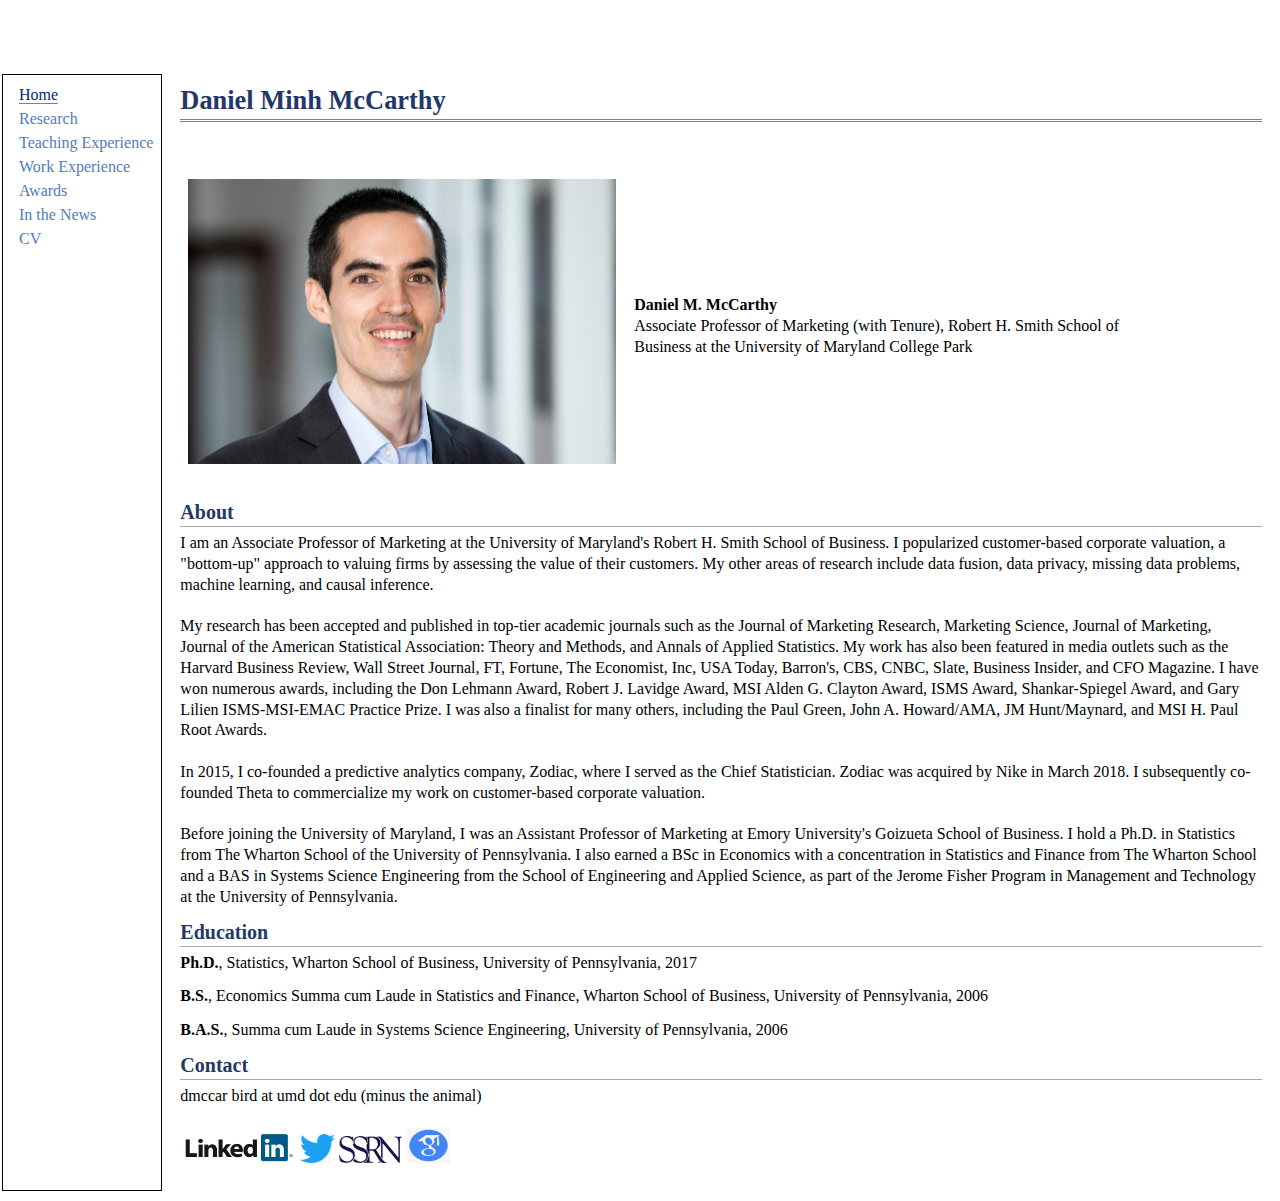
<file: index.html>
<!DOCTYPE html PUBLIC "-//W3C//DTD XHTML 1.1//EN"
  "https://www.w3.org/TR/xhtml11/DTD/xhtml11.dtd">
<html xmlns="https://www.w3.org/1999/xhtml" xml:lang="en">

<head>



<meta name="generator" content="jemdoc, see https://jemdoc.jaboc.net/" />
<meta http-equiv="Content-Type" content="text/html;charset=utf-8" />
<!-- <link rel="stylesheet" href="jemdoc.css" type="text/css" /> -->
<link rel="stylesheet" href="jemdoc.css" type="text/css" />
<title>Daniel Minh McCarthy</title>
</head>
<body>
<table summary="Table for page layout." id="tlayout">
<tr valign="top">
  <br />
  <br />
  <br />
  <br />
<text-align="justify">
<td id="layout-menu">
<div class="menu-item"><a href="index.html"class="current">Home</a></div>
<div class="menu-item"><a href="research.html">Research</a></div>
<div class="menu-item"><a href="teaching.html">Teaching Experience</a></div>
<div class="menu-item"><a href="work.html">Work Experience</a></div>
<div class="menu-item"><a href="awards.html">Awards</a></div>
<div class="menu-item"><a href="news.html">In the News</a></div>
<div class="menu-item"><a href="https://www.dropbox.com/scl/fi/otmsbcjgg7601kmj6ss6i/CV-Daniel-McCarthy.pdf?rlkey=5hng3vzpkj4ywy0136jmqhroy&e=2&st=vpl5gd5a&dl=0">CV</a></div>

</td>
<td id="layout-content">
<div id="toptitle">

<h1 ALIGN="left"> Daniel Minh McCarthy </h1>
</div>
<table class="imgtable"><tr><td>
<img src="socialmedia/DM Headshot High Res.jpeg" alt="Daniel McCarthy" height="285" />&nbsp;</td><br />
</p>
<td align="left"><p><b>Daniel M. McCarthy</b><br />
Associate Professor of Marketing (with Tenure), Robert H. Smith School of Business at the University of Maryland College Park</a><br />
</p>

</td>
<td>
<p>&nbsp;&nbsp;&nbsp;&nbsp;&nbsp;&nbsp;&nbsp;&nbsp;&nbsp;&nbsp;&nbsp;&nbsp;&nbsp;&nbsp;&nbsp;&nbsp;&nbsp;&nbsp;&nbsp;</p>
</td>

<!-- <td align="center">
<h3><a href="https://web.mit.edu/"> <img src="mit-redgrey-header2.gif"
  alt="MIT" width="194" height="70" border="0"></a></h3>
<h3><a href="https://web.mit.edu/orc/www/index.html">
<img src="orc_logo.jpg" alt="ORC Logo" /></a></h3>
</td> -->

</tr></table>

<h2>About</h2>
 <p class="p2"><span>
 I am an Associate Professor of Marketing at the University of Maryland's Robert H. Smith School of Business. I popularized customer-based corporate valuation, a "bottom-up" approach to valuing firms by assessing the value of their customers. My other areas of research include data fusion, data privacy, missing data problems, machine learning, and causal inference.

 <br /> <br />
 My research has been accepted and published in top-tier academic journals such as the Journal of Marketing Research, Marketing Science, Journal of Marketing, Journal of the American Statistical Association: Theory and Methods, and Annals of Applied Statistics. My work has also been featured in media outlets such as the Harvard Business Review, Wall Street Journal, FT, Fortune, The Economist, Inc, USA Today, Barron's, CBS, CNBC, Slate, Business Insider, and CFO Magazine. I have won numerous awards, including the Don Lehmann Award, Robert J. Lavidge Award, MSI Alden G. Clayton Award, ISMS Award, Shankar-Spiegel Award, and Gary Lilien ISMS-MSI-EMAC Practice Prize. I was also a finalist for many others, including the Paul Green, John A. Howard/AMA, JM Hunt/Maynard, and MSI H. Paul Root Awards.
 <br /> <br />
 
 In 2015, I co-founded a predictive analytics company, Zodiac, where I served as the Chief Statistician. Zodiac was acquired by Nike in March 2018. I subsequently co-founded Theta to commercialize my work on customer-based corporate valuation.

 <br /> <br />

 Before joining the University of Maryland, I was an Assistant Professor of Marketing at Emory University's Goizueta School of Business. I hold a Ph.D. in Statistics from The Wharton School of the University of Pennsylvania. I also earned a BSc in Economics with a concentration in Statistics and Finance from The Wharton School and a BAS in Systems Science Engineering from the School of Engineering and Applied Science, as part of the Jerome Fisher Program in Management and Technology at the University of Pennsylvania.  
   
<h2>Education</h2>
 <p><b>Ph.D.</b>, Statistics, Wharton School of Business, University of Pennsylvania, 2017

 <p><b>B.S.</b>, Economics Summa cum Laude in Statistics and Finance, Wharton School of Business, University of Pennsylvania, 2006

 <p><b>B.A.S.</b>, Summa cum Laude in Systems Science Engineering, University of Pennsylvania, 2006

 </span> </p>
  </span> </p>

<!--  <h2>Job Market Paper</h2>
  <p><b>The Impact of Linear Optimization on Promotion Planning</b>, R&R in Operations Research (with Oracle Corporation)
<br />
<i>(with <a href="https://www.mit.edu/~zacleung/"> Zachary Leung</a>, <a href="https://mitsloan.mit.edu/faculty/detail.php?in_spseqno=41137">Georgia Perakis</a>, Kiran Panchamgam and Anthony Smith)</i>
(<a href="https://papers.ssrn.com/sol3/papers.cfm?abstract_id=2382251">Download pdf</a>)</i><br />
  This paper was awarded the First Place in the 2014 Best Student Paper - INFORMS Service Science Section.</b> -->

 </span> </p>
  </span> </p>

  <h2>Contact</h2>
   <p>dmccar bird at umd dot edu (minus the animal)</p>

<h3> <a href="https://www.linkedin.com/in/danielmcc/">
<img src="socialmedia/linkedin_logo.jpg" alt="Linkedin Logo" width="115px"  /></a>
    <a href="https://twitter.com/d_mccar">
<img src="socialmedia/Twitter_logo.jpg" alt="Twitter Logo" height="29" width="35"  /></a>
  <a href="https://papers.ssrn.com/sol3/cf_dev/AbsByAuth.cfm?per_id=2340736">
<img src="socialmedia/SSRN_logo.jpg" alt="SSRN Logo" height="27" width="63"  /></a>
  <a href="https://scholar.google.com/citations?user=989OSrYAAAAJ&hl=en">
<img src="socialmedia/Gscholar_logo2.jpg" alt="Google Scholar Logo" height="35" width="43"  /></a> </p>


</div>
</div>
</td>
</tr>
</table>

<!-- Start of StatCounter Code for Default Guide
<script type="text/javascript">
var sc_project=8895177;
var sc_invisible=0;
var sc_security="02e2ba1b";
var scJsHost = (("https:" == document.location.protocol) ?
"https://secure." : "https://www.");
document.write("<sc"+"ript type='text/javascript' src='" +
scJsHost+
"statcounter.com/counter/counter.js'></"+"script>");
</script>
<noscript><div class="statcounter"><a title="website
statistics" href="https://statcounter.com/"
target="_blank"><img class="statcounter"
src="https://c.statcounter.com/8895177/0/02e2ba1b/0/"
alt="website statistics"></a></div></noscript>
 End of StatCounter Code for Default Guide -->
</body>

</html>
</file>
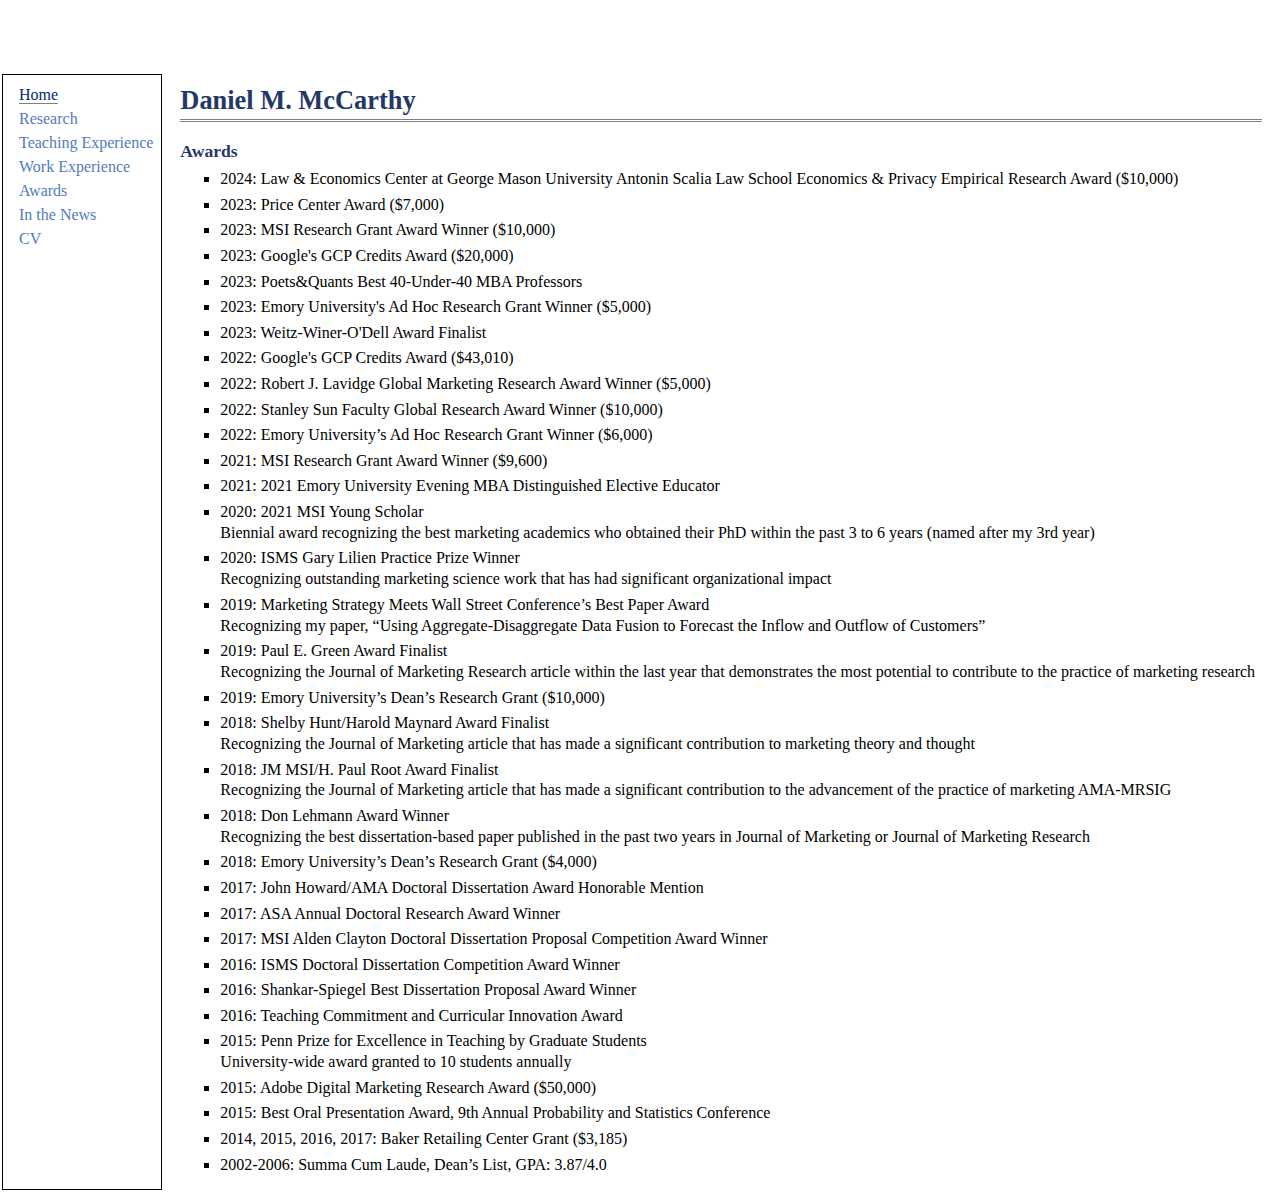
<file: awards.html>
<!DOCTYPE html PUBLIC "-//W3C//DTD XHTML 1.1//EN"
  "https://www.w3.org/TR/xhtml11/DTD/xhtml11.dtd">
<html xmlns="https://www.w3.org/1999/xhtml" xml:lang="en">


<head>
<meta name="generator" content="jemdoc, see https://jemdoc.jaboc.net/" />
<meta http-equiv="Content-Type" content="text/html;charset=utf-8" />
<link rel="stylesheet" href="jemdoc.css" type="text/css" />
<title>Daniel M. McCarthy</title>
</head>
<body>
<table summary="Table for page layout." id="tlayout">
<tr valign="top">
  <br />
  <br />
  <br />
  <br />
<td id="layout-menu">
<div class="menu-item"><a href="index.html"class="current">Home</a></div>
<div class="menu-item"><a href="research.html">Research</a></div>
<div class="menu-item"><a href="teaching.html">Teaching Experience</a></div>
<div class="menu-item"><a href="work.html">Work Experience</a></div>
<div class="menu-item"><a href="awards.html">Awards</a></div>
<div class="menu-item"><a href="news.html">In the News</a></div>
<div class="menu-item"><a href="https://www.dropbox.com/scl/fi/otmsbcjgg7601kmj6ss6i/CV-Daniel-McCarthy.pdf?rlkey=5hng3vzpkj4ywy0136jmqhroy&e=2&st=vpl5gd5a&dl=0">CV</a></div>

</td>
<td id="layout-content">
<div id="toptitle">
<h1>Daniel M. McCarthy</h1>
</div>
<h3>Awards</h3>
<ul>
<li><p>2024: Law & Economics Center at George Mason University Antonin Scalia Law School Economics & Privacy Empirical Research Award ($10,000)  </p>
  
<li><p>2023: Price Center Award ($7,000)  </p>
  
<li><p> 2023: MSI Research Grant Award Winner ($10,000)</p>
  
<li><p> 2023: Google's GCP Credits Award ($20,000) </p> 
  
<li><p>2023: Poets&Quants Best 40-Under-40 MBA Professors </p> 
  
<li><p>2023: Emory University's Ad Hoc Research Grant Winner ($5,000)</p>
  
<li><p>2023: Weitz-Winer-O'Dell Award Finalist</p>
  
<li><p>2022: Google's GCP Credits Award ($43,010)</p>

<li><p>2022: Robert J. Lavidge Global Marketing Research Award Winner ($5,000)</p>

<li><p>2022: Stanley Sun Faculty Global Research Award Winner ($10,000)</p>

<li><p>2022: Emory University’s Ad Hoc Research Grant Winner ($6,000)</p>

<li><p>2021: MSI Research Grant Award Winner ($9,600)</p>

<li><p>2021: 2021 Emory University Evening MBA Distinguished Elective Educator</p>

<li><p>2020: 2021 MSI Young Scholar<br />
  Biennial award recognizing the best marketing academics who obtained their PhD within the past 3 to 6 years (named after my 3rd year)</p>

<li><p>2020: ISMS Gary Lilien Practice Prize Winner<br />
  Recognizing outstanding marketing science work that has had significant organizational impact</p>

<li><p>2019: Marketing Strategy Meets Wall Street Conference’s Best Paper Award<br />
  Recognizing my paper, “Using Aggregate-Disaggregate Data Fusion to Forecast the Inflow and Outflow of Customers”</p>

<li><p>2019: Paul E. Green Award Finalist<br />
  Recognizing the Journal of Marketing Research article within the last year that demonstrates the most potential to contribute to the practice of marketing research</p>

<li><p>2019: Emory University’s Dean’s Research Grant ($10,000)</p>

<li><p>2018: Shelby Hunt/Harold Maynard Award Finalist<br />
  Recognizing the Journal of Marketing article that has made a significant contribution to marketing theory and thought</p>

<li><p>2018: JM MSI/H. Paul Root Award Finalist<br />
  Recognizing the Journal of Marketing article that has made a significant contribution to the advancement of the practice of marketing AMA-MRSIG</p>

<li><p>2018: Don Lehmann Award Winner<br />
  Recognizing the best dissertation-based paper published in the past two years in Journal of Marketing or Journal of Marketing Research</p>

<li><p>2018: Emory University’s Dean’s Research Grant ($4,000)</p>

<li><p>2017: John Howard/AMA Doctoral Dissertation Award Honorable Mention</p>

<li><p>2017: ASA Annual Doctoral Research Award Winner</p>

<li><p>2017: MSI Alden Clayton Doctoral Dissertation Proposal Competition Award Winner</p>

<li><p>2016: ISMS Doctoral Dissertation Competition Award Winner</p>

<li><p>2016: Shankar-Spiegel Best Dissertation Proposal Award Winner</p>

<li><p>2016: Teaching Commitment and Curricular Innovation Award</p>

<li><p>2015: Penn Prize for Excellence in Teaching by Graduate Students<br />
  University-wide award granted to 10 students annually</p>

<li><p>2015: Adobe Digital Marketing Research Award ($50,000)</p>

<li><p>2015: Best Oral Presentation Award, 9th Annual Probability and Statistics Conference</p>

<li><p>2014, 2015, 2016, 2017: Baker Retailing Center Grant ($3,185)</p>

<li><p>2002-2006: Summa Cum Laude, Dean’s List, GPA: 3.87/4.0</p>



<!--Page generated 2009-08-14 17:53:09 PDT, by <a href="https://jemdoc.jaboc.net/">jemdoc</a>.-->
</div>
</div>
</td>
</tr>
</table>
<!-- Start of StatCounter Code for Default Guide
<script type="text/javascript">
var sc_project=8895177;
var sc_invisible=0;
var sc_security="02e2ba1b";
var scJsHost = (("https:" == document.location.protocol) ?
"https://secure." : "https://www.");
document.write("<sc"+"ript type='text/javascript' src='" +
scJsHost+
"statcounter.com/counter/counter.js'></"+"script>");
</script>
<noscript><div class="statcounter"><a title="website
statistics" href="https://statcounter.com/"
target="_blank"><img class="statcounter"
src="https://c.statcounter.com/8895177/0/02e2ba1b/0/"
alt="website statistics"></a></div></noscript>
<!-- End of StatCounter Code for Default Guide -->
</body>

</html>
</file>
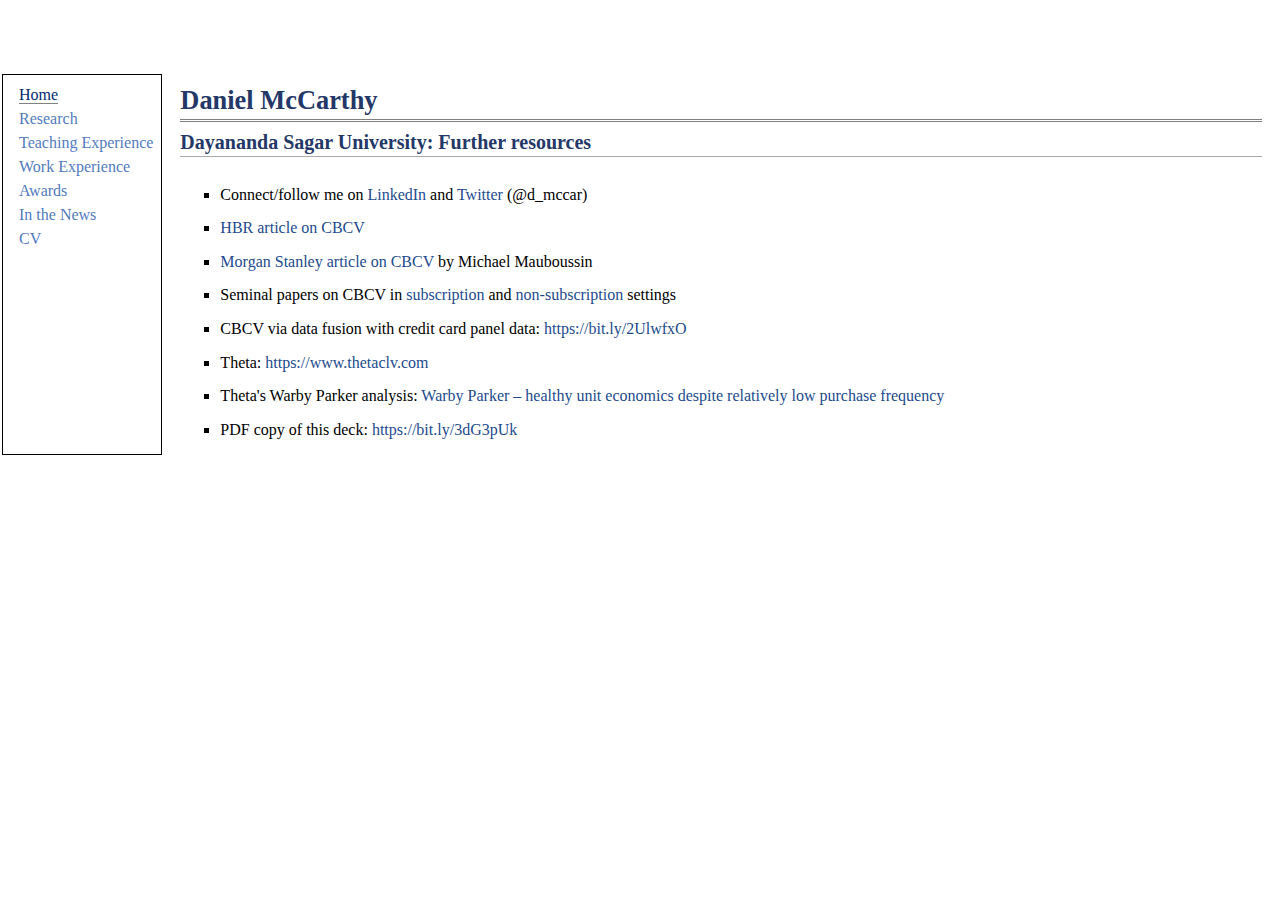
<file: dsu-resources.html>
<!DOCTYPE html PUBLIC "-//W3C//DTD XHTML 1.1//EN"
  "https://www.w3.org/TR/xhtml11/DTD/xhtml11.dtd">
<html xmlns="https://www.w3.org/1999/xhtml" xml:lang="en">

<head>
<meta name="generator" content="jemdoc, see https://jemdoc.jaboc.net/" />
<meta http-equiv="Content-Type" content="text/html;charset=utf-8" />
<link rel="stylesheet" href="jemdoc.css" type="text/css" />
<title>Daniel M. McCarthy</title>
</head>
<body>
<table summary="Table for page layout." id="tlayout">
<tr valign="top">
  <br />
  <br />
  <br />
  <br />
<text-align="justify">
<td id="layout-menu">
<div class="menu-item"><a href="index.html"class="current">Home</a></div>
<div class="menu-item"><a href="research.html">Research</a></div>
<div class="menu-item"><a href="teaching.html">Teaching Experience</a></div>
<div class="menu-item"><a href="work.html">Work Experience</a></div>
<div class="menu-item"><a href="awards.html">Awards</a></div>
<div class="menu-item"><a href="news.html">In the News</a></div>
<div class="menu-item"><a href="https://www.dropbox.com/scl/fi/otmsbcjgg7601kmj6ss6i/CV-Daniel-McCarthy.pdf?rlkey=5hng3vzpkj4ywy0136jmqhroy&e=2&st=vpl5gd5a&dl=0">CV</a></div>

</td>
<td id="layout-content">
<div id="toptitle">
<h1>Daniel McCarthy</h1>
</div>

<h2>Dayananda Sagar University: Further resources</h2>

<br />
<ul>
<li><p>Connect/follow me on <a href="https://www.linkedin.com/in/danielmcc/" target="_blank"> LinkedIn</a> and <a href="https://twitter.com/d_mccar" target="_blank"> Twitter</a> (@d_mccar)<br />
</p>
</li>
</ul>

<ul>
<li><p><a href="https://bit.ly/2sBjbYM" target="_blank">HBR article on CBCV</a><br />
</p>
</li>
</ul>

<ul>
<li><p><a href="https://www.morganstanley.com/im/publication/insights/articles/article_theeconomicsofcustomerbusinessesV2_us.pdf" target="_blank">Morgan Stanley article on CBCV</a> by Michael Mauboussin<br />
</p>
</li>
</ul>

<ul>
<li><p>Seminal papers on CBCV in <a href="https://bit.ly/2N8P3sq" target="_blank"> subscription</a> and <a href="https://bit.ly/2LUmLFG" target="_blank"> non-subscription</a> settings<br />
</p>
</li>
</ul>

<ul>
<li><p>CBCV via data fusion with credit card panel data: <a href="https://bit.ly/2UlwfxO" target="_blank">https://bit.ly/2UlwfxO</a><br />
</p>
</li>
</ul>

<ul>
<li><p>Theta: <a href="https://www.thetaclv.com" target="_blank">https://www.thetaclv.com</a><br />
</p>
</li>
</ul>

<ul>
<li><p>Theta's Warby Parker analysis: <a href="https://www.thetaequity.com/resource/warby-parker-healthy-unit-economics-despite-relatively-low-purchase-frequency/" target="_blank">Warby Parker – healthy unit economics despite relatively low purchase frequency</a><br />
</p>
</li>
</ul>

<ul>
<li><p>PDF copy of this deck: <a href="https://bit.ly/3dG3pUk" target="_blank">https://bit.ly/3dG3pUk</a><br />
</p>
</li>
</ul>



<!--<div id="footer">
<div id="footer-text">
Page generated 2009-08-14 17:53:05 PDT, by <a href="https://jemdoc.jaboc.net/">jemdoc</a>.-->
</div>
</div>
</td>
</tr>
</table>

<!-- Start of StatCounter Code for Default Guide
<script type="text/javascript">
var sc_project=8895177;
var sc_invisible=0;
var sc_security="02e2ba1b";
var scJsHost = (("https:" == document.location.protocol) ?
"https://secure." : "https://www.");
document.write("<sc"+"ript type='text/javascript' src='" +
scJsHost+
"statcounter.com/counter/counter.js'></"+"script>");
</script>
<noscript><div class="statcounter"><a title="website
statistics" href="https://statcounter.com/"
target="_blank"><img class="statcounter"
src="https://c.statcounter.com/8895177/0/02e2ba1b/0/"
alt="website statistics"></a></div></noscript>
<!-- End of StatCounter Code for Default Guide -->

</body>


</html>
</file>
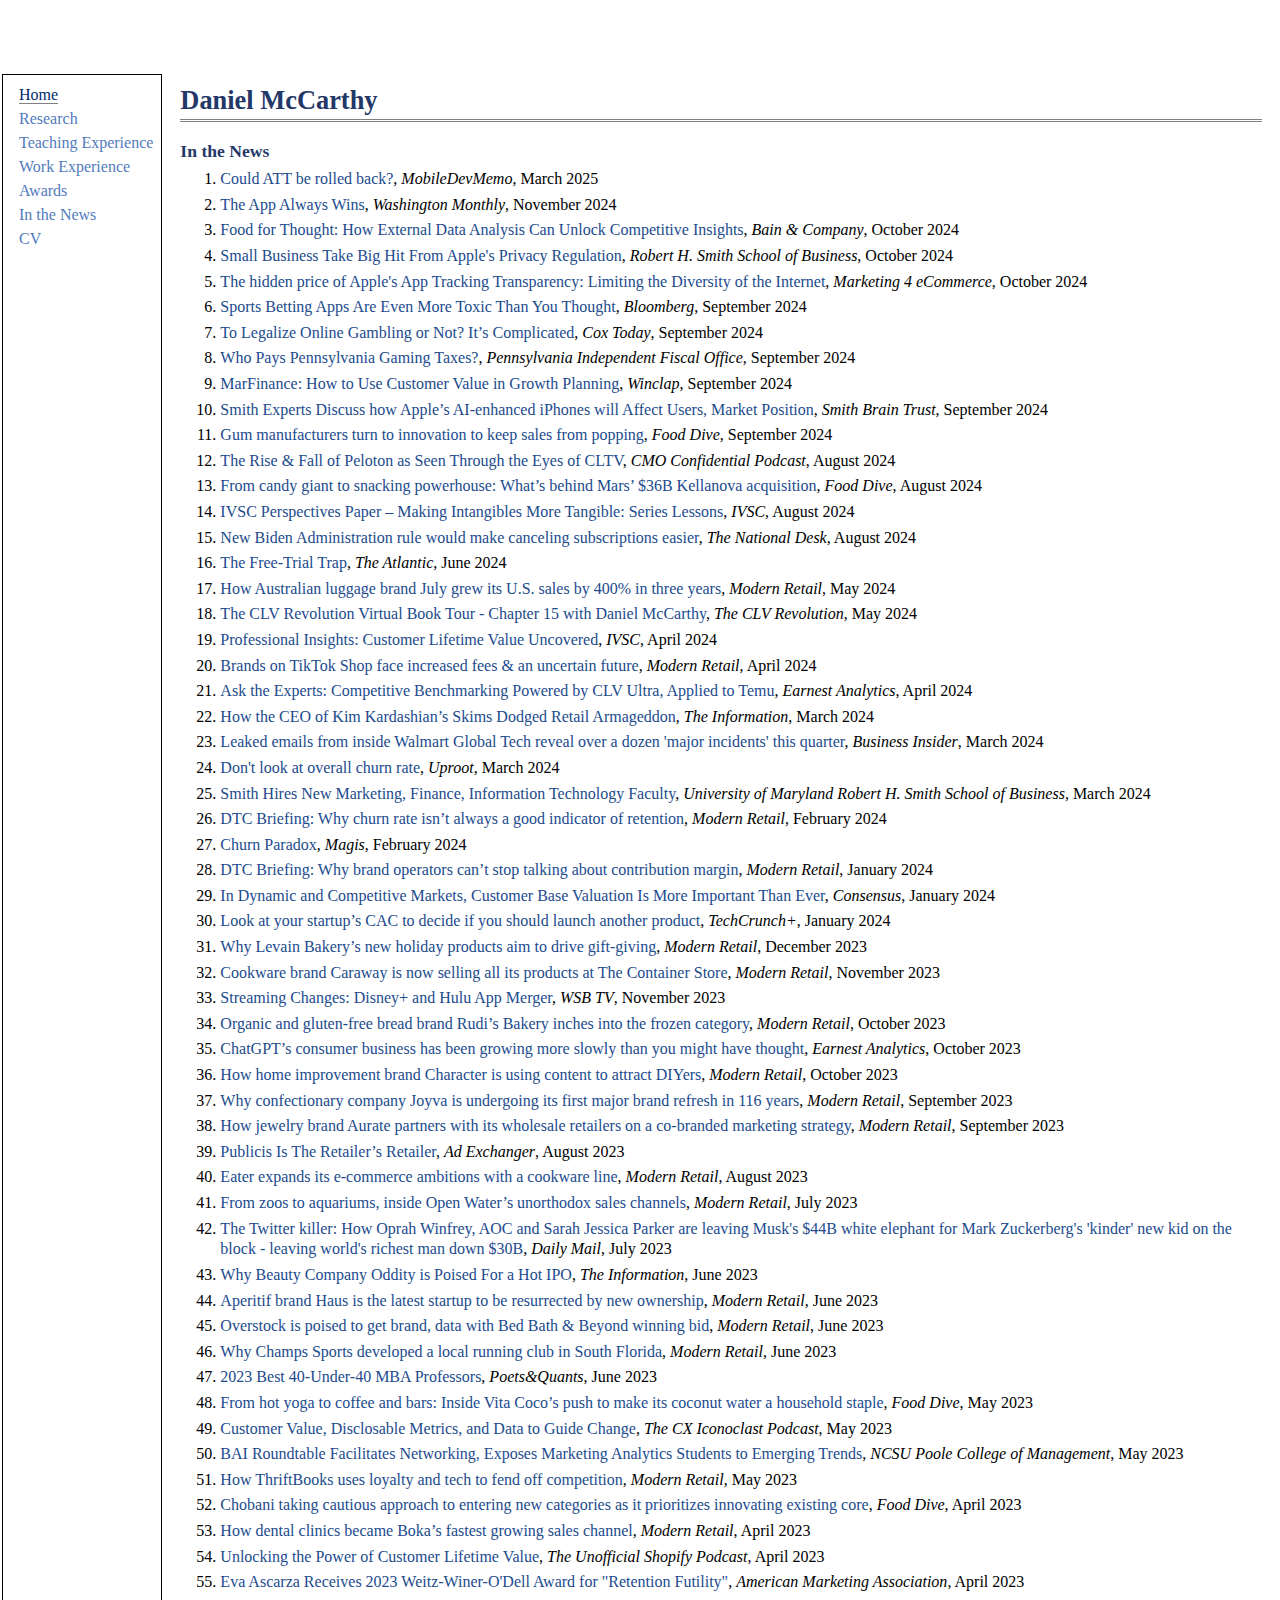
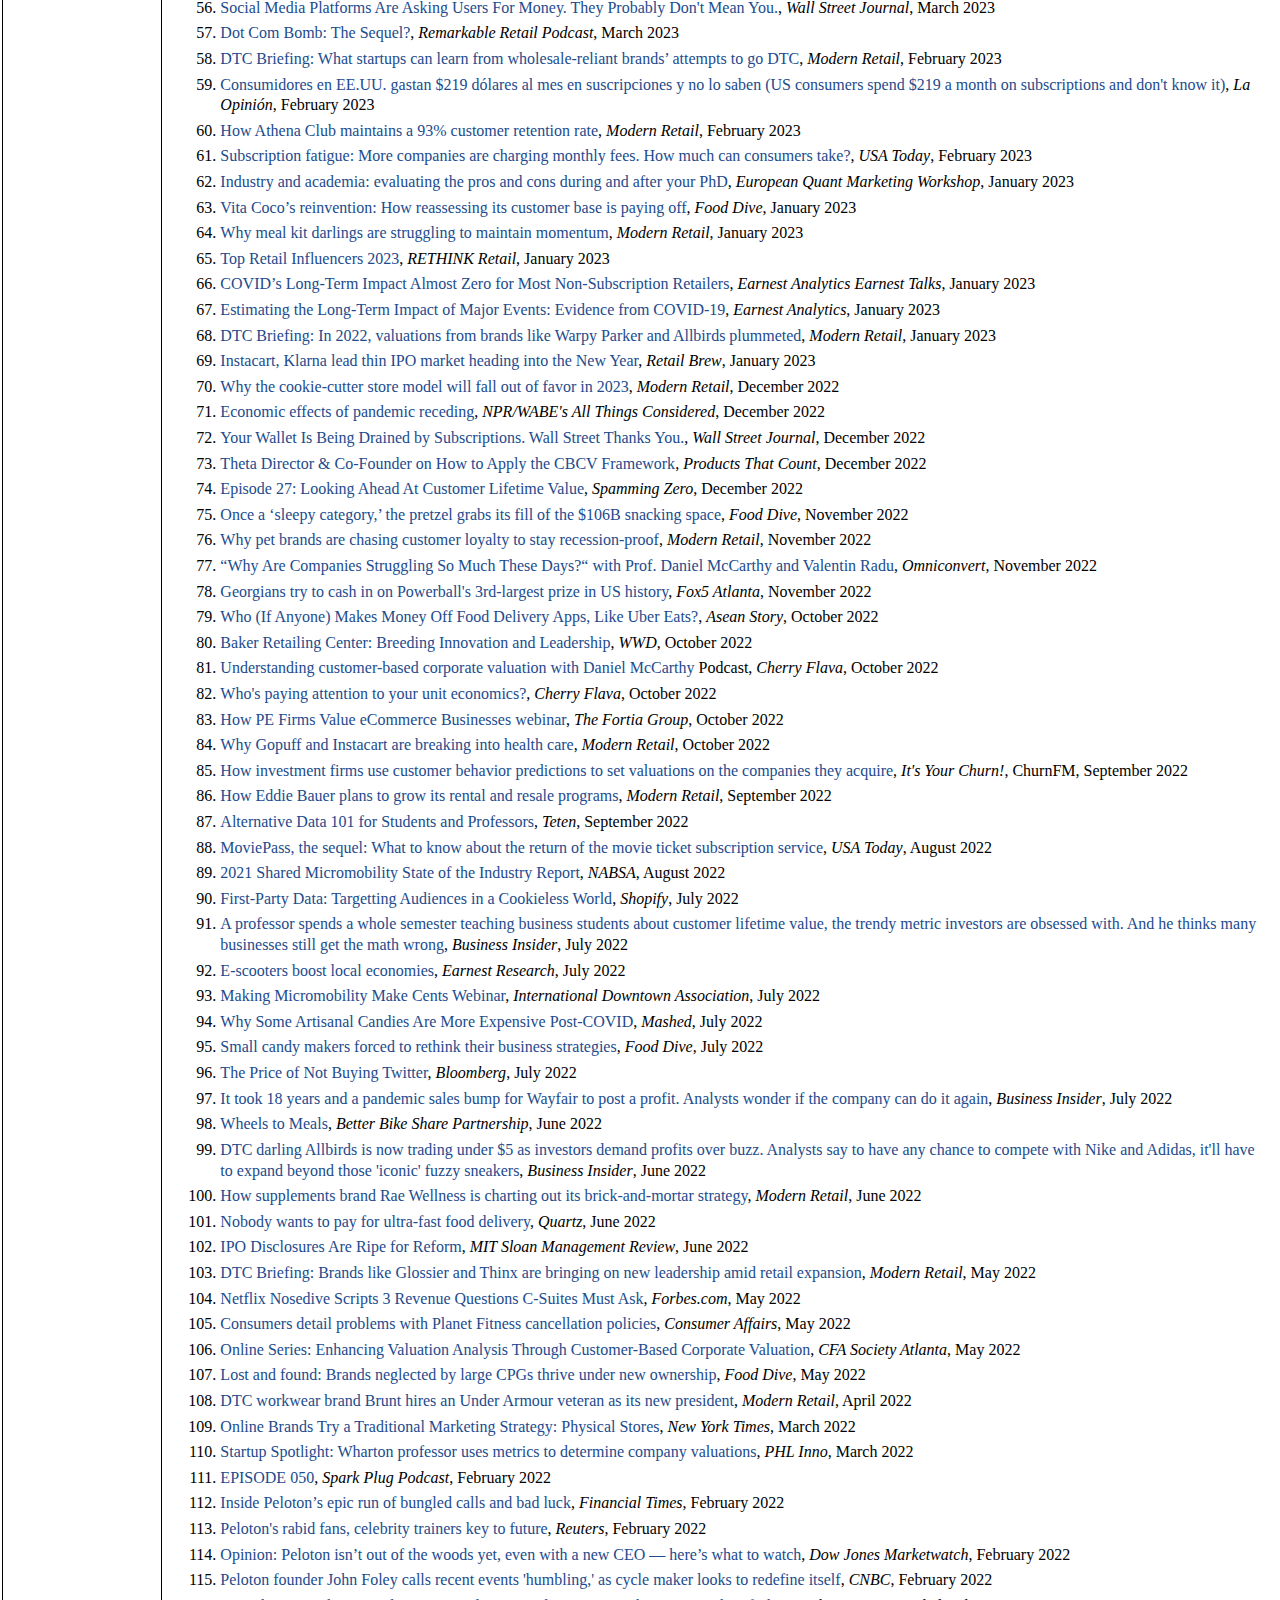
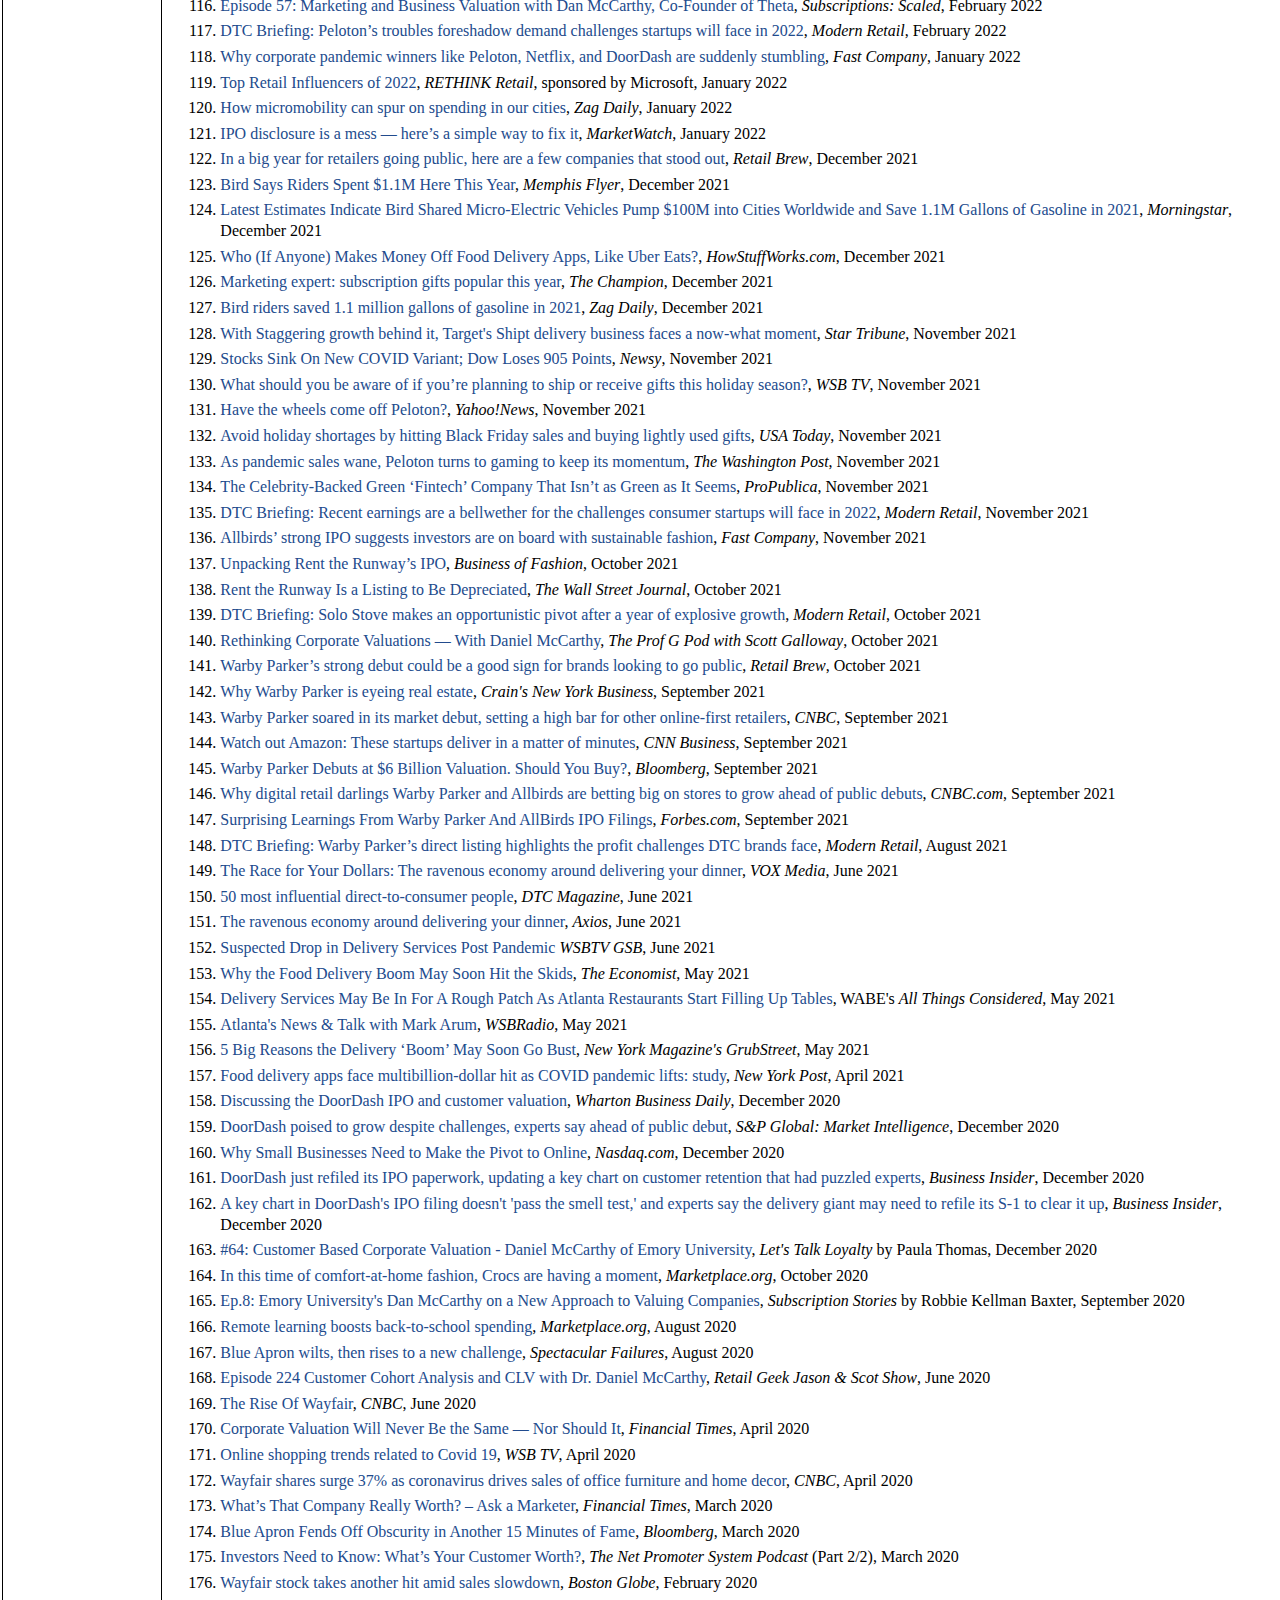
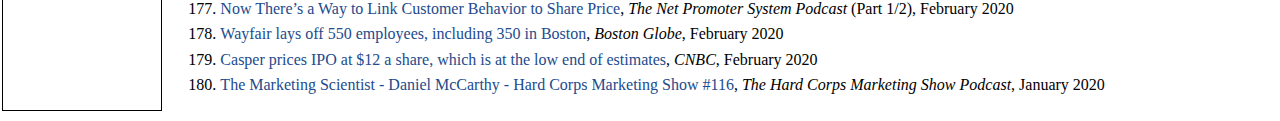
<file: news.html>
<!DOCTYPE html PUBLIC "-//W3C//DTD XHTML 1.1//EN"
  "https://www.w3.org/TR/xhtml11/DTD/xhtml11.dtd">
<html xmlns="https://www.w3.org/1999/xhtml" xml:lang="en">


<head>
<meta name="generator" content="jemdoc, see https://jemdoc.jaboc.net/" />
<meta http-equiv="Content-Type" content="text/html;charset=utf-8" />
<link rel="stylesheet" href="jemdoc.css" type="text/css" />
<title>Daniel M. McCarthy</title>
</head>
<body>
<table summary="Table for page layout." id="tlayout">
<tr valign="top">
  <br />
  <br />
  <br />
  <br />
<text-align="justify">
<td id="layout-menu">
<div class="menu-item"><a href="index.html"class="current">Home</a></div>
<div class="menu-item"><a href="research.html">Research</a></div>
<div class="menu-item"><a href="teaching.html">Teaching Experience</a></div>
<div class="menu-item"><a href="work.html">Work Experience</a></div>
<div class="menu-item"><a href="awards.html">Awards</a></div>
<div class="menu-item"><a href="news.html">In the News</a></div>
<div class="menu-item"><a href="https://www.dropbox.com/scl/fi/otmsbcjgg7601kmj6ss6i/CV-Daniel-McCarthy.pdf?rlkey=5hng3vzpkj4ywy0136jmqhroy&e=2&st=vpl5gd5a&dl=0">CV</a></div>

</td>
<td id="layout-content">
<div id="toptitle">
<h1>Daniel McCarthy</h1>
</div>
<h3>In the News</h3>
<ol>

<li><p><a href="https://mobiledevmemo.com/could-att-be-rolled-back/">Could ATT be rolled back?</a>, <i>MobileDevMemo</i>, March 2025</p>

  <li><p><a href="https://washingtonmonthly.com/2024/10/29/the-app-always-wins/">The App Always Wins</a>, <i>Washington Monthly</i>, November 2024</p>

<li><p><a href="https://open.spotify.com/episode/2tRULPywurlZMzQHxPOfDA">Food for Thought: How External Data Analysis Can Unlock Competitive Insights</a>, <i>Bain & Company</i>, October 2024</p>  
  
<li><p><a href="https://www.rhsmith.umd.edu/research/small-businesses-take-big-hit-apples-privacy-regulation">Small Business Take Big Hit From Apple's Privacy Regulation</a>, <i>Robert H. Smith School of Business</i>, October 2024</p>  
  
<li><p><a href="https://marketing4ecommerce.net/precio-oculto-app-tracking-transparency/">The hidden price of Apple's App Tracking Transparency: Limiting the Diversity of the Internet</a>, <i>Marketing 4 eCommerce</i>, October 2024</p>  

<li><p><a href="https://archive.ph/0dlD8">Sports Betting Apps Are Even More Toxic Than You Thought</a>, <i>Bloomberg</i>, September 2024</p>  

<li><p><a href="https://coxtoday.smu.edu/2024/09/17/to-legalize-online-gambling-or-not-its-complicated/">To Legalize Online Gambling or Not? It’s Complicated</a>, <i>Cox Today</i>, September 2024</p>

<li><p><a href="http://www.ifo.state.pa.us/releases/793/Who-Pays-Pennsylvania-Gaming-Taxes/">Who Pays Pennsylvania Gaming Taxes?</a>, <i>Pennsylvania Independent Fiscal Office</i>, September 2024</p>

<li><p><a href="https://winclap.com/article/marfinance-how-to-use-customer-value-in-growth-planning/">MarFinance: How to Use Customer Value in Growth Planning</a>, <i>Winclap</i>, September 2024</p>
  
<li><p><a href="https://www.rhsmith.umd.edu/research/smith-experts-discuss-how-apples-ai-enhanced-iphones-will-affect-users-market-position">Smith Experts Discuss how Apple’s AI-enhanced iPhones will Affect Users, Market Position</a>, <i>Smith Brain Trust</i>, September 2024</p> 

<li><p><a href="https://www.fooddive.com/news/gum-hershey-mondelez-wrigley-covid-caffeine-flavor/721655/">Gum manufacturers turn to innovation to keep sales from popping</a>, <i>Food Dive</i>, September 2024</p>   

<li><p><a href="https://www.youtube.com/watch?v=Dvbkr4l8cDU">The Rise & Fall of Peloton as Seen Through the Eyes of CLTV</a>, <i>CMO Confidential Podcast</i>, August 2024</p> 
  
<li><p><a href="https://www.fooddive.com/news/Mars-Kellanova-Mondelez-Pepsico-merger-snacking/724597/">From candy giant to snacking powerhouse: What’s behind Mars’ $36B Kellanova acquisition</a>, <i>Food Dive</i>, August 2024</p> 

<li><p><a href="https://www.ivsc.org/?post_type=pdfviewer&p=9662&preview=true">IVSC Perspectives Paper – Making Intangibles More Tangible: Series Lessons</a>, <i>IVSC</i>, August 2024</p>

<li><p><a href="https://thenationaldesk.com/news/americas-news-now/new-biden-administration-rule-would-make-canceling-subscriptions-easier-sign-up-gym-streaming-insurance-phone-internet-payment-customers-court-challenges">New Biden Administration rule would make canceling subscriptions easier</a>, <i>The National Desk</i>, August 2024</p>
  
<li><p><a href="https://www.theatlantic.com/newsletters/archive/2024/06/the-free-trial-trap/678608/?gift=7_qfRXvyKTqBSgIHw_iLrgl3zaAk61FFPRu8jkEB4r8&utm_source=copy-link&utm_medium=social&utm_campaign=share">The Free-Trial Trap</a>, <i>The Atlantic</i>, June 2024</p> 
  
<li><p><a href="https://www.modernretail.co/marketing/how-australian-luggage-brand-july-grew-its-u-s-sales-by-400-in-three-years/?utm_content=buffer03f45&utm_medium=social&utm_source=linkedin&utm_campaign=mrdis">How Australian luggage brand July grew its U.S. sales by 400% in three years</a>, <i>Modern Retail</i>, May 2024</p> 
  
<li><p><a href="https://www.youtube.com/watch?v=PpS73E9hzpk">The CLV Revolution Virtual Book Tour - Chapter 15 with Daniel McCarthy</a>, <i>The CLV Revolution</i>, May 2024</p> 
  
<li><p><a href="https://www.ivsc.org/professional-insights-customer-lifetime-value-uncovered/">Professional Insights: Customer Lifetime Value Uncovered</a>, <i>IVSC</i>, April 2024</p> 

<li><p><a href="https://www.modernretail.co/technology/brands-on-tiktok-shop-face-increased-fees-an-uncertain-future/?utm_content=buffer785b2&utm_medium=social&utm_source=linkedin&utm_campaign=mrdis">Brands on TikTok Shop face increased fees & an uncertain future</a>, <i>Modern Retail</i>, April 2024</p> 

<li><p><a href="https://www.earnestanalytics.com/insights/earnest-talks/ask-the-experts-competitive-benchmarking-powered-by-clv-ultra-applied-to-temu">Ask the Experts: Competitive Benchmarking Powered by CLV Ultra, Applied to Temu</a>, <i>Earnest Analytics</i>, April 2024</p> 
         
<li><p><a href="https://www.theinformation.com/articles/how-the-ceo-of-kim-kardashians-skims-dodged-retail-armageddon?utm_campaign=%5BREBRAND%5D+RTSU+-+Aut&utm_content=1109&utm_medium=email&utm_source=cio&utm_term=129">How the CEO of Kim Kardashian’s Skims Dodged Retail Armageddon</a>, <i>The Information</i>, March 2024</p> 
  
<li><p><a href="https://www.businessinsider.com/walmart-tech-outages-leaked-emails-2024-3">Leaked emails from inside Walmart Global Tech reveal over a dozen 'major incidents' this quarter</a>, <i>Business Insider</i>, March 2024</p> 
  
<li><p><a href="https://www.readuproot.com/blog/don-t-look-at-overall-churn-rate/">Don't look at overall churn rate</a>, <i>Uproot</i>, March 2024</p> 
 
<li><p><a href="https://www.rhsmith.umd.edu/news/smith-hires-new-marketing-finance-information-technology-faculty">Smith Hires New Marketing, Finance, Information Technology Faculty</a>, <i>University of Maryland Robert H. Smith School of Business</i>, March 2024</p> 
  
<li><p><a href="https://www.modernretail.co/marketing/dtc-briefing-why-churn-rate-isnt-always-a-good-indicator-of-retention/">DTC Briefing: Why churn rate isn’t always a good indicator of retention</a>, <i>Modern Retail</i>, February 2024</p> 
  
<li><p><a href="https://magis.substack.com/p/churn-paradox">Churn Paradox</a>, <i>Magis</i>, February 2024</p> 
  
<li><p><a href="https://www.modernretail.co/operations/dtc-briefing-why-brand-operators-cant-stop-talking-about-contribution-margin">DTC Briefing: Why brand operators can’t stop talking about contribution margin</a>, <i>Modern Retail</i>, January 2024</p> 
  
<li><p><a href="https://consensusadvisors.com/01162024-2/">In Dynamic and Competitive Markets, Customer Base Valuation Is More Important Than Ever</a>, <i>Consensus</i>, January 2024</p> 
  
<li><p><a href="https://techcrunch.com/2024/01/14/look-at-your-startups-cac-to-decide-if-you-should-launch-another-product/">Look at your startup’s CAC to decide if you should launch another product</a>, <i>TechCrunch+</i>, January 2024</p> 
  
<li><p><a href="https://www.modernretail.co/marketing/why-levain-bakerys-new-holiday-products-aim-to-drive-gift-giving/?utm_content=buffera089e&utm_medium=social&utm_source=linkedin&utm_campaign=mrdis">Why Levain Bakery’s new holiday products aim to drive gift-giving</a>, <i>Modern Retail</i>, December 2023</p> 

<li><p><a href=" https://www.modernretail.co/operations/cookware-brand-caraway-is-now-selling-all-its-products-at-the-container-store/?utm_content=bufferfc79d&utm_medium=social&utm_source=linkedin&utm_campaign=mrdis">Cookware brand Caraway is now selling all its products at The Container Store</a>, <i>Modern Retail</i>, November 2023</p> 

<li><p><a href="https://www.dropbox.com/scl/fi/5zvp8aba1dy8ih0wdg3cy/WSB-TV-GBS-McCarthy-11-13-23.mp4?rlkey=f9znal5d2di892vqf7nfr2at8&dl=0">Streaming Changes: Disney+ and Hulu App Merger</a>, <i>WSB TV</i>, November 2023</p> 
  
<li><p><a href="https://www.modernretail.co/operations/organic-and-gluten-free-bread-brand-rudis-bakery-inches-into-the-frozen-category/">Organic and gluten-free bread brand Rudi’s Bakery inches into the frozen category</a>, <i>Modern Retail</i>, October 2023</p> 
  
<li><p><a href="https://www.earnestanalytics.com/chatgpts-consumer-business-has-been-growing-more-slowly-than-you-might-have-thought/">ChatGPT’s consumer business has been growing more slowly than you might have thought</a>, <i>Earnest Analytics</i>, October 2023</p> 
  
<li><p><a href="https://www.modernretail.co/marketing/how-home-improvement-brand-character-is-using-content-to-attract-diyers/">How home improvement brand Character is using content to attract DIYers</a>, <i>Modern Retail</i>, October 2023</p> 
  
<li><p><a href="https://www.modernretail.co/marketing/why-confectionary-company-joyva-is-undergoing-its-first-major-brand-refresh-in-116-years/">Why confectionary company Joyva is undergoing its first major brand refresh in 116 years</a>, <i>Modern Retail</i>, September 2023</p> 
  
<li><p><a href="https://www.modernretail.co/marketing/how-jewelry-brand-aurate-partners-with-its-wholesale-retailers-on-a-co-branded-marketing-strategy/?utm_source=mrdaily&utm_campaign=mrdis&utm_medium=email">How jewelry brand Aurate partners with its wholesale retailers on a co-branded marketing strategy</a>, <i>Modern Retail</i>, September 2023</p> 

<li><p><a href="https://www.adexchanger.com/commerce/publicis-is-the-retailers-retailer/">Publicis Is The Retailer’s Retailer</a>, <i>Ad Exchanger</i>, August 2023</p>    
  
<li><p><a href="https://www.modernretail.co/marketing/eater-expands-its-e-commerce-ambitions-with-a-cookware-line/">Eater expands its e-commerce ambitions with a cookware line</a>, <i>Modern Retail</i>, August 2023</p>    
  
<li><p><a href="https://www.modernretail.co/marketing/from-zoos-to-aquariums-inside-open-waters-unorthodox-sales-channels/">From zoos to aquariums, inside Open Water’s unorthodox sales channels</a>, <i>Modern Retail</i>, July 2023</p>    
  
<li><p><a href="https://www.dailymail.co.uk/news/article-12284437/Big-names-migrating-Twitter-Mark-Zuckerbergs-new-platform-Threads.html">The Twitter killer: How Oprah Winfrey, AOC and Sarah Jessica Parker are leaving Musk's $44B white elephant for Mark Zuckerberg's 'kinder' new kid on the block - leaving world's richest man down $30B</a>, <i>Daily Mail</i>, July 2023</p>    
    
<li><p><a href="https://www.theinformation.com/articles/why-beauty-company-oddity-is-poised-for-a-hot-ipo?rc=b8foy0">Why Beauty Company Oddity is Poised For a Hot IPO</a>, <i>The Information</i>, June 2023</p>   
  
<li><p><a href="https://www.modernretail.co/operations/aperitif-brand-haus-is-the-latest-startup-to-be-resurrected-by-new-ownership/">Aperitif brand Haus is the latest startup to be resurrected by new ownership</a>, <i>Modern Retail</i>, June 2023</p>   
  
<li><p><a href="https://www.modernretail.co/operations/overstock-is-poised-to-get-brand-data-with-bed-bath-beyond-winning-bid/">Overstock is poised to get brand, data with Bed Bath & Beyond winning bid</a>, <i>Modern Retail</i>, June 2023</p>   
  
<li><p><a href="https://www.modernretail.co/marketing/why-champs-sports-developed-a-local-running-club-in-south-florida/">Why Champs Sports developed a local running club in South Florida</a>, <i>Modern Retail</i>, June 2023</p>     
  
<li><p><a href="https://poetsandquants.com/2023/06/03/2023-best-40-under-40-mba-professors-daniel-mccarthy-emory-universitys-goizueta-business-school/">2023 Best 40-Under-40 MBA Professors</a>, <i>Poets&Quants</i>, June 2023</p>         

<li><p><a href="https://www.fooddive.com/news/from-hot-yoga-to-coffee-and-bars-inside-vita-cocos-push-to-make-its-cocon/650319/">From hot yoga to coffee and bars: Inside Vita Coco’s push to make its coconut water a household staple</a>, <i>Food Dive</i>, May 2023</p>             
  
<li><p><a href="https://thecxiconoclast.buzzsprout.com/2109895/12842824-peter-fader-and-daniel-mccarthy-customer-value-disclosable-metrics-and-data-to-guide-change?t=0">Customer Value, Disclosable Metrics, and Data to Guide Change</a>, <i>The CX Iconoclast Podcast</i>, May 2023</p>       
  
<li><p><a href="https://ma.poole.ncsu.edu/blog/2023/05/09/bai-roundtable-facilitates-networking-exposes-marketing-analytics-students-to-emerging-trends/">  BAI Roundtable Facilitates Networking, Exposes Marketing Analytics Students to Emerging Trends</a>, <i>NCSU Poole College of Management</i>, May 2023</p>           

<li><p><a href="https://www.modernretail.co/technology/how-thriftbooks-uses-loyalty-and-tech-to-fend-off-competition/">How ThriftBooks uses loyalty and tech to fend off competition</a>, <i>Modern Retail</i>, May 2023</p>     

<li><p><a href="https://www.fooddive.com/news/chobani-taking-cautious-approach-to-entering-new-categories-as-it-prioritiz/646802/">Chobani taking cautious approach to entering new categories as it prioritizes innovating existing core</a>, <i>Food Dive</i>, April 2023</p>     
  
<li><p><a href="https://www.modernretail.co/marketing/how-dental-clinics-became-bokas-fastest-growing-sales-channel/">How dental clinics became Boka’s fastest growing sales channel</a>, <i>Modern Retail</i>, April 2023</p>       
  
<li><p><a href="https://unofficialshopifypodcast.com/episodes/daniel-mccarthy-cltv">Unlocking the Power of Customer Lifetime Value</a>, <i>The Unofficial Shopify Podcast</i>, April 2023</p>     
  
<li><p><a href="https://www.ama.org/press-releases/eva-ascarza-receives-2023-weitz-winer-odell-award-for-retention-futility/">Eva Ascarza Receives 2023 Weitz-Winer-O'Dell Award for "Retention Futility"</a>, <i>American Marketing Association</i>, April 2023</p>  
  
<li><p><a href="https://www.wsj.com/articles/social-media-platforms-are-asking-users-for-money-they-probably-dont-mean-you-f5c0cc28">Social Media Platforms Are Asking Users For Money. They Probably Don't Mean You.</a>, <i>Wall Street Journal</i>, March 2023</p>   

<li><p><a href="https://podcasts.apple.com/us/podcast/dot-com-bomb-the-sequel-with-special-guest-daniel-mccarthy/id1530627864?i=1000603121480">Dot Com Bomb: The Sequel?</a>, <i>Remarkable Retail Podcast</i>, March 2023</p>     
  
<li><p><a href="https://www.modernretail.co/operations/dtc-briefing-what-startups-can-learn-from-wholesale-reliant-brands-attempts-to-go-dtc/">DTC Briefing: What startups can learn from wholesale-reliant brands’ attempts to go DTC</a>, <i>Modern Retail</i>, February 2023</p>   
  
<li><p><a href="https://laopinion.com/2023/02/27/consumidores-en-ee-uu-gastan-219-dolares-al-mes-en-suscripciones-y-no-lo-saben/">Consumidores en EE.UU. gastan $219 dólares al mes en suscripciones y no lo saben (US consumers spend $219 a month on subscriptions and don't know it)</a>, <i>La Opinión</i>, February 2023</p> 
  
<li><p><a href="https://www.modernretail.co/marketing/how-athena-club-maintains-a-93-customer-retention-rate/">How Athena Club maintains a 93% customer retention rate</a>, <i>Modern Retail</i>, February 2023</p>    
  
<li><p><a href="https://www.usatoday.com/story/money/2023/02/22/monthy-subscription-fees-tiring-out-consumers/11313797002/">Subscription fatigue: More companies are charging monthly fees. How much can consumers take?</a>, <i>USA Today</i>, February 2023</p>    
  
<li><p><a href="https://www.hhs.se/en/about-us/calendar/cfr-events/2023/european-quant-marketing-workshop/">Industry and academia: evaluating the pros and cons during and after your PhD</a>, <i>European Quant Marketing Workshop</i>, January 2023</p>  
  
<li><p><a href="https://www.fooddive.com/news/vita-coco-reassess-customer-base/638758/">Vita Coco’s reinvention: How reassessing its customer base is paying off</a>, <i>Food Dive</i>, January 2023</p>     
  
<li><p><a href="https://www.modernretail.co/operations/why-meal-kit-darlings-are-struggling-to-maintain-momentum/">Why meal kit darlings are struggling to maintain momentum</a>, <i>Modern Retail</i>, January 2023</p>    
  
<li><p><a href="https://rethink.industries/top-retail-influencers-2023/?mc_cid=c67e787ec9&mc_eid=162fbc66b0#academia">Top Retail Influencers 2023</a>, <i>RETHINK Retail</i>, January 2023</p>   
  
<li><p><a href="https://www.earnestanalytics.com/covids-long-term-impact-almost-zero-for-most-non-subscription-retailers/">COVID’s Long-Term Impact Almost Zero for Most Non-Subscription Retailers</a>, <i>Earnest Analytics Earnest Talks</i>, January 2023</p>   
  
<li><p><a href="https://www.earnestanalytics.com/estimating-long-term-impact-covid-consumer-spending/">Estimating the Long-Term Impact of Major Events: Evidence from COVID-19</a>, <i>Earnest Analytics</i>, January 2023</p> 
  
<li><p><a href="https://www.modernretail.co/operations/dtc-briefing-in-2022-valuations-from-brands-like-warby-parker-and-allbirds-plummeted/">DTC Briefing: In 2022, valuations from brands like Warpy Parker and Allbirds plummeted</a>, <i>Modern Retail</i>, January 2023</p> 
  
<li><p><a href="https://www.retailbrew.com/stories/2023/01/03/instacart-klarna-lead-thin-ipo-market-heading-into-the-new-year">Instacart, Klarna lead thin IPO market heading into the New Year</a>, <i>Retail Brew</i>, January 2023</p>  
  
<li><p><a href="https://www.modernretail.co/operations/why-the-cookie-cutter-store-model-will-fall-out-of-favor-in-2023/">Why the cookie-cutter store model will fall out of favor in 2023</a>, <i>Modern Retail</i>, December 2022</p>

<li><p><a href="https://www.wabe.org/economic-effects-of-pandemic-receding/">Economic effects of pandemic receding</a>, <i>NPR/WABE's All Things Considered</i>, December 2022</p>

<li><p><a href="https://www.wsj.com/articles/spending-on-subscriptions-average-11670529385">Your Wallet Is Being Drained by Subscriptions. Wall Street Thanks You.</a>, <i>Wall Street Journal</i>, December 2022</p>

<li><p><a href="https://productsthatcount.com/theta-director-co-founder-on-how-to-apply-the-cbcv-framework/">Theta Director & Co-Founder on How to Apply the CBCV Framework</a>, <i>Products That Count</i>, December 2022</p>

<li><p><a href="https://listen.casted.us/public/126/Spamming-Zero-50f3e248/1d5f09f5">Episode 27: Looking Ahead At Customer Lifetime Value</a>, <i>Spamming Zero</i>, December 2022</p>

<li><p><a href="https://www.fooddive.com/news/once-a-sleepy-category-the-pretzel-grabs-its-fill-of-the-106b-snacking/630274/">Once a ‘sleepy category,’ the pretzel grabs its fill of the $106B snacking space</a>, <i>Food Dive</i>, November 2022</p>

<li><p><a href="https://www.modernretail.co/marketing/why-pet-brands-are-chasing-customer-loyalty-to-stay-recession-proof/">Why pet brands are chasing customer loyalty to stay recession-proof</a>, <i>Modern Retail</i>, November 2022</p>

<li><p><a href="https://www.youtube.com/watch?v=cNlnZmihpUk">“Why Are Companies Struggling So Much These Days?“ with Prof. Daniel McCarthy and Valentin Radu</a>, <i>Omniconvert</i>, November 2022</p>

<li><p><a href="https://www.fox5atlanta.com/news/powerball-lottery-prize-georgia-tickets-jackpot">Georgians try to cash in on Powerball's 3rd-largest prize in US history</a>, <i>Fox5 Atlanta</i>, November 2022</p>

<li><p><a href="https://aseanstory.com/news/16337/who-if-anyone-makes-money-off-food-delivery-apps-like-uber-eats.html">Who (If Anyone) Makes Money Off Food Delivery Apps, Like Uber Eats?</a>, <i>Asean Story</i>, October 2022</p>

<li><p><a href="https://www.newsbreak.com/news/2800825880585/baker-retailing-center-breeding-innovation-and-leadership">Baker Retailing Center: Breeding Innovation and Leadership</a>, <i>WWD</i>, October 2022</p>

<li><p><a href="https://cherryflava.com/understanding-customer-based-corporate-valuation-with-daniel-mccarthy/">Understanding customer-based corporate valuation with Daniel McCarthy</a> Podcast, <i>Cherry Flava</i>, October 2022</p>

<li><p><a href="https://cherryflava.com/whos-paying-attention-to-your-unit-economics/">Who's paying attention to your unit economics?</a>, <i>Cherry Flava</i>, October 2022</p>

<li><p><a href="https://www.youtube.com/watch?v=om9DfhqfQnk">How PE Firms Value eCommerce Businesses webinar</a>, <i>The Fortia Group</i>, October 2022</p>

<li><p><a href="https://www.modernretail.co/technology/why-gopuff-and-instacart-are-breaking-into-health-care/?utm_content=buffera574f&utm_medium=social&utm_source=linkedin&utm_campaign=mrdis">Why Gopuff and Instacart are breaking into health care</a>, <i>Modern Retail</i>, October 2022</p>

<li><p><a href="https://www.churn.fm/episode/how-investment-firms-use-customer-behavior-predictions-to-set-valuations-on-the-companies-they-acquire">How investment firms use customer behavior predictions to set valuations on the companies they acquire</a>, <i>It's Your Churn!</i>, ChurnFM, September 2022</p>

<li><p><a href="https://www.modernretail.co/operations/how-eddie-bauer-plans-to-grow-its-rental-and-resale-programs/">How Eddie Bauer plans to grow its rental and resale programs</a>, <i>Modern Retail</i>, September 2022</p>

<li><p><a href="https://teten.com/alternative-data-101-for-students-and-professors/">Alternative Data 101 for Students and Professors</a>, <i>Teten</i>, September 2022</p>

<li><p><a href="https://www.usatoday.com/story/money/2022/08/30/moviepass-return-what-to-know/7930339001/">MoviePass, the sequel: What to know about the return of the movie ticket subscription service</a>, <i>USA Today</i>, August 2022</p>

<li><p><a href="https://www.dropbox.com/s/4cn0cnzqdphiq76/2021%20State%20of%20the%20Industry%20Report.pdf?dl=0">2021 Shared Micromobility State of the Industry Report</a>, <i>NABSA</i>, August 2022</p>

<li><p><a href="https://www.shopify.com/enterprise/first-party-data">First-Party Data: Targetting Audiences in a Cookieless World</a>, <i>Shopify</i>, July 2022</p>

<li><p><a href="https://www.businessinsider.com/customer-lifetime-value-formula-business-school-professsor-daniel-mccarthy-2022-7">A professor spends a whole semester teaching business students about customer lifetime value, the trendy metric investors are obsessed with. And he thinks many businesses still get the math wrong</a>, <i>Business Insider</i>, July 2022</p>

<li><p><a href="https://www.earnestresearch.com/data-bites/e-scooters-boost-local-economies/?utm_campaign=Earnest%20Insights&utm_medium=email&_hsmi=220302741&_hsenc=p2ANqtz--mtc4cwcXf5Tj5uXZ2guuSJIe9BR-vFOga1LupZ5RfVPCLR5JpMYwmetybHmgpi8IdB1izFKhf_3JonbNU1LZTPAe3lvxig7mJOm0HK-i3mKp8Dh0&utm_content=220302740&utm_source=hs_email">E-scooters boost local economies</a>, <i>Earnest Research</i>, July 2022</p>

<li><p><a href="https://www.youtube.com/watch?v=N2iP-OTZirQ">Making Micromobility Make Cents Webinar</a>, <i>International Downtown Association</i>, July 2022</p>

<li><p><a href="https://www.mashed.com/932473/why-some-artisanal-candies-are-more-expensive-post-covid/">Why Some Artisanal Candies Are More Expensive Post-COVID</a>, <i>Mashed</i>, July 2022</p>

<li><p><a href="https://www.fooddive.com/news/small-candy-makers-rethink-business-strategy-inflation-supply-chain-cost/625658/">Small candy makers forced to rethink their business strategies</a>, <i>Food Dive</i>, July 2022</p>

<li><p><a href="https://www.bloomberg.com/opinion/articles/2022-07-11/the-price-of-not-buying-twitter">The Price of Not Buying Twitter</a>, <i>Bloomberg</i>, July 2022</p>

<li><p><a href="https://www.businessinsider.com/wayfair-is-struggling-to-sell-furniture-after-a-pandemic-bump-2022-6">It took 18 years and a pandemic sales bump for Wayfair to post a profit. Analysts wonder if the company can do it again</a>, <i>Business Insider</i>, July 2022</p>

<li><p><a href="https://betterbikeshare.org/2022/06/29/wheels-to-meals/">Wheels to Meals</a>, <i>Better Bike Share Partnership</i>, June 2022</p>
  
<li><p><a href="https://www.businessinsider.com/what-it-will-take-for-allbirds-to-be-profitable-2022-6?utm_source=linkedinpromo&utm_medium=social&utm_campaign=2022-Q2-SUBSCRIPTIONS&utm_content=retail">DTC darling Allbirds is now trading under $5 as investors demand profits over buzz. Analysts say to have any chance to compete with Nike and Adidas, it'll have to expand beyond those 'iconic' fuzzy sneakers</a>, <i>Business Insider</i>, June 2022</p>

<li><p><a href="https://www.modernretail.co/startups/how-supplements-brand-rae-wellness-is-charting-out-its-brick-and-mortar-strategy/">How supplements brand Rae Wellness is charting out its brick-and-mortar strategy</a>, <i>Modern Retail</i>, June 2022</p>

<li><p><a href="https://qz.com/2179069/nobody-wants-to-pay-for-food-delivery/">Nobody wants to pay for ultra-fast food delivery</a>, <i>Quartz</i>, June 2022</p>

<li><p><a href="https://sloanreview.mit.edu/article/ipo-disclosures-are-ripe-for-reform/">IPO Disclosures Are Ripe for Reform</a>, <i>MIT Sloan Management Review</i>, June 2022</p>

<li><p><a href="https://www.modernretail.co/startups/dtc-briefing-brands-like-glossier-and-thinx-are-bringing-on-new-leadership-amid-retail-expansion/">DTC Briefing: Brands like Glossier and Thinx are bringing on new leadership amid retail expansion</a>, <i>Modern Retail</i>, May 2022</p>

<li><p><a href="https://www.forbes.com/sites/noahbarsky/2022/05/16/netflix-nosedive-scripts-3-sales-questions-c-suites-must-ask-but-probably-wont/?sh=78f7b54376c2">Netflix Nosedive Scripts 3 Revenue Questions C-Suites Must Ask</a>, <i>Forbes.com</i>, May 2022</p>

<li><p><a href="https://www.consumeraffairs.com/news/consumers-detail-problems-with-planet-fitness-cancellation-policies-051022.html">Consumers detail problems with Planet Fitness cancellation policies</a>, <i>Consumer Affairs</i>, May 2022</p>

<li><p><a href="https://www.youtube.com/watch?v=Ts1WlOh1gts">Online Series: Enhancing Valuation Analysis Through Customer-Based Corporate Valuation</a>, <i>CFA Society Atlanta</i>, May 2022</p>

<li><p><a href="https://www.fooddive.com/news/lost-and-found-brands-neglected-by-large-cpgs-thrive-under-new-ownership/621749/">Lost and found: Brands neglected by large CPGs thrive under new ownership</a>, <i>Food Dive</i>, May 2022</p>

<li><p><a href="https://www.modernretail.co/startups/dtc-workwear-brand-brunt-hires-an-under-armour-veteran-as-its-new-president/">DTC workwear brand Brunt hires an Under Armour veteran as its new president</a>, <i>Modern Retail</i>, April 2022</p>

<li><p><a href="https://www.nytimes.com/2022/03/23/business/direct-consumer-retail-stores.html">Online Brands Try a Traditional Marketing Strategy: Physical Stores</a>, <i>New York Times</i>, March 2022</p>

<li><p><a href="https://www.bizjournals.com/philadelphia/inno/stories/profiles/2022/03/15/startup-spotlight-wharton-founded-theta-company.html ">Startup Spotlight: Wharton professor uses metrics to determine company valuations</a>, <i>PHL Inno</i>, March 2022</p>

<li><p><a href="https://snowshoe.io/media/podcast">EPISODE 050</a>, <i>Spark Plug Podcast</i>, February 2022</p>

<li><p><a href="https://www.ft.com/content/b3693cfe-ad2a-44d5-a447-46fc4edf6937?accessToken=zwAAAX8IDxtukdOzaTz-rSpE1dOkR0b8Tt9pNw.MEYCIQDtyVWs4C-QmxmrufI3BsMICcxamT2d50yK2Os_gAgSaAIhALKm5qY39uQgmZvQ6NDYRFXssljcwIbS6p96-88bN-nw&sharetype=gift?token=8ff70e42-c87c-47f6-87d4-87e39aa6cf72">Inside Peloton’s epic run of bungled calls and bad luck</a>, <i>Financial Times</i>, February 2022</p>

<li><p><a href="https://www.reuters.com/business/retail-consumer/pelotons-rabid-fans-celebrity-trainers-key-future-2022-02-11/">Peloton's rabid fans, celebrity trainers key to future</a>, <i>Reuters</i>, February 2022</p>

<li><p><a href="https://www.marketwatch.com/story/peloton-isnt-out-of-the-woods-yet-even-with-a-new-ceo-heres-what-to-watch-11644360656">Opinion: Peloton isn’t out of the woods yet, even with a new CEO — here’s what to watch</a>, <i>Dow Jones Marketwatch</i>, February 2022</p>

<li><p><a href="https://www.linkedin.com/posts/danielmcc_peloton-founder-john-foley-calls-recent-events-activity-6896905798484574208-J62u">Peloton founder John Foley calls recent events 'humbling,' as cycle maker looks to redefine itself</a>, <i>CNBC</i>, February 2022</p>

<li><p><a href="https://www.subscriptionsscaled.com/episodes/57">Episode 57: Marketing and Business Valuation with Dan McCarthy, Co-Founder of Theta</a>, <i>Subscriptions: Scaled</i>, February 2022</p>

<li><p><a href="https://www.modernretail.co/startups/dtc-briefing-pelotons-troubles-foreshadow-demand-challenges-startups-will-face-in-2022/">DTC Briefing: Peloton’s troubles foreshadow demand challenges startups will face in 2022</a>, <i>Modern Retail</i>, February 2022</p>

<li><p><a href="https://www.fastcompany.com/90715629/pandemic-winners-peloton-netflix-doordash-stumbling">Why corporate pandemic winners like Peloton, Netflix, and DoorDash are suddenly stumbling</a>, <i>Fast Company</i>, January 2022</p>

<li><p><a href="https://www.rethink.industries/top-retail-influencers-2022/">Top Retail Influencers of 2022</a>, <i>RETHINK Retail</i>, sponsored by Microsoft, January 2022</p>

<li><p><a href="https://zagdaily.com/opinion/how-micromobility-can-spur-on-spending-in-our-cities/">How micromobility can spur on spending in our cities</a>, <i>Zag Daily</i>, January 2022</p>

<li><p><a href="https://www.marketwatch.com/story/ipo-disclosure-is-a-mess-heres-how-we-can-fix-it-11641396921">IPO disclosure is a mess — here’s a simple way to fix it</a>, <i>MarketWatch</i>, January 2022</p>

<li><p><a href="https://www.morningbrew.com/retail/stories/2021/12/20/in-a-big-year-for-retailers-going-public-these-are-a-few-companies-that-stood-out">In a big year for retailers going public, here are a few companies that stood out</a>, <i>Retail Brew</i>, December 2021</p>

<li><p><a href="https://www.memphisflyer.com/birds-says-riders-spent-1-1m-here-this-year">Bird Says Riders Spent $1.1M Here This Year</a>, <i>Memphis Flyer</i>, December 2021</p>

<li><p><a href="https://www.morningstar.com/news/business-wire/20211216005204/latest-estimates-indicate-bird-shared-micro-electric-vehicles-pump-100m-into-cities-worldwide-and-save-11m-gallons-of-gasoline-in-2021">Latest Estimates Indicate Bird Shared Micro-Electric Vehicles Pump $100M into Cities Worldwide and Save 1.1M Gallons of Gasoline in 2021</a>, <i>Morningstar</i>, December 2021</p>

<li><p><a href="https://money.howstuffworks.com/food-delivery-make-money-news.htm">Who (If Anyone) Makes Money Off Food Delivery Apps, Like Uber Eats?</a>, <i>HowStuffWorks.com</i>, December 2021</p>

<li><p><a href="https://thechampionnewspaper.com/news/local/marketing-expert-subscription-gifts-popular-this-year/">Marketing expert: subscription gifts popular this year</a>, <i>The Champion</i>, December 2021</p>

<li><p><a href="https://zagdaily.com/trends/bird-riders-saved-1-1-million-gallons-of-gasoline-in-2021/">Bird riders saved 1.1 million gallons of gasoline in 2021</a>, <i>Zag Daily</i>, December 2021</p>

<li><p><a href="https://www.startribune.com/with-staggering-growth-behind-it-targets-shipt-delivery-business-faces-a-now-what-moment/600121624/">With Staggering growth behind it, Target's Shipt delivery business faces a now-what moment</a>, <i>Star Tribune</i>, November 2021</p>

<li><p><a href="https://www.dropbox.com/s/yyfzbnofly3sl8h/Newsy%20GBS%20dan%20mccarthy%3B%20intv%20112621.mp4?dl=0">Stocks Sink On New COVID Variant; Dow Loses 905 Points</a>, <i>Newsy</i>, November 2021</p>

<li><p><a href="https://www.wsbtv.com/news/local/what-should-you-be-aware-if-youre-planning-ship-or-receive-gifts-this-holiday-season/LUNLZCGB5FAB3HMPPLF44OSK2A/">What should you be aware of if you’re planning to ship or receive gifts this holiday season?</a>, <i>WSB TV</i>, November 2021</p>

<li><p><a href="https://uk.news.yahoo.com/wheels-come-off-peloton-142833550.html?guccounter=2">Have the wheels come off Peloton?</a>, <i>Yahoo!News</i>, November 2021</p>

<li><p><a href="https://www.usatoday.com/story/money/2021/11/24/black-friday-deals-despite-shortages/8686563002/">Avoid holiday shortages by hitting Black Friday sales and buying lightly used gifts</a>, <i>USA Today</i>, November 2021</p>

<li><p><a href="https://www.washingtonpost.com/video-games/2021/11/24/peloton-stock-video-games-esports/">As pandemic sales wane, Peloton turns to gaming to keep its momentum</a>, <i>The Washington Post</i>, November 2021</p>

<li><p><a href="https://www.propublica.org/article/the-celebrity-backed-green-fintech-company-that-isnt-as-green-as-it-seems">The Celebrity-Backed Green ‘Fintech’ Company That Isn’t as Green as It Seems</a>, <i>ProPublica</i>, November 2021</p>

<li><p><a href="https://www.modernretail.co/startups/dtc-briefing-recent-earnings-are-a-bellwether-for-the-challenges-consumer-startups-will-face-in-2022/">DTC Briefing: Recent earnings are a bellwether for the challenges consumer startups will face in 2022</a>, <i>Modern Retail</i>, November 2021</p>

<li><p><a href="https://www.fastcompany.com/90693032/allbirds-strong-ipo-suggests-investors-are-on-board-with-sustainable-fashion">Allbirds’ strong IPO suggests investors are on board with sustainable fashion</a>, <i>Fast Company</i>, November 2021</p>

<li><p><a href="https://www.businessoffashion.com/articles/retail/unpacking-rent-the-runways-ipo">Unpacking Rent the Runway’s IPO</a>, <i>Business of Fashion</i>, October 2021</p>

<li><p><a href="https://www.wsj.com/articles/rent-the-runway-is-a-listing-to-be-depreciated-11634727601">Rent the Runway Is a Listing to Be Depreciated</a>, <i>The Wall Street Journal</i>, October 2021</p>

<li><p><a href="https://www.modernretail.co/startups/dtc-briefing-solo-stove-makes-an-opportunistic-pivot-after-a-year-of-explosive-growth/">DTC Briefing: Solo Stove makes an opportunistic pivot after a year of explosive growth</a>, <i>Modern Retail</i>, October 2021</p>

<li><p><a href="https://podcasts.apple.com/us/podcast/rethinking-corporate-valuations-with-daniel-mccarthy/id1498802610?i=1000537820779">Rethinking Corporate Valuations — With Daniel McCarthy</a>, <i>The Prof G Pod with Scott Galloway</i>, October 2021</p>

<li><p><a href="https://www.morningbrew.com/retail/stories/2021/10/01/warby-parker-s-strong-debut-could-be-a-good-sign-for-brands-looking-to-go-public">Warby Parker’s strong debut could be a good sign for brands looking to go public</a>, <i>Retail Brew</i>, October 2021</p>

<li><p><a href="https://www.crainsnewyork.com/technology/why-warby-parker-eyeing-new-york-city-retail-locations-after-going-public">Why Warby Parker is eyeing real estate</a>, <i>Crain's New York Business</i>, September 2021</p>

<li><p><a href="https://www.cnbc.com/2021/09/30/warby-parker-soared-in-its-market-debut-setting-a-high-bar-for-online-retailers.html">Warby Parker soared in its market debut, setting a high bar for other online-first retailers</a>, <i>CNBC</i>, September 2021</p>

<li><p><a href="https://www.cnn.com/2021/09/30/business/gopuff-gorillas-instant-delivery/index.html">Watch out Amazon: These startups deliver in a matter of minutes</a>, <i>CNN Business</i>, September 2021</p>

<li><p><a href="https://www.bloomberg.com/news/articles/2021-09-29/warby-parker-direct-listing-should-you-buy-now-that-the-company-is-public">Warby Parker Debuts at $6 Billion Valuation. Should You Buy?</a>, <i>Bloomberg</i>, September 2021</p>

<li><p><a href="https://www.cnbc.com/2021/09/17/why-digital-warby-parker-allbirds-are-betting-on-stores-before-public-debuts.html">Why digital retail darlings Warby Parker and Allbirds are betting big on stores to grow ahead of public debuts</a>, <i>CNBC.com</i>, September 2021</p>

<li><p><a href="https://www.forbes.com/sites/jasongoldberg/2021/09/03/surprising-learnings-from-warby-parker-and-allbirds-ipo-filings/?sh=169bae90532a">Surprising Learnings From Warby Parker And AllBirds IPO Filings</a>, <i>Forbes.com</i>, September 2021</p>

<li><p><a href="https://www.modernretail.co/startups/dtc-briefing-warby-parkers-direct-listing-highlights-the-profit-challenges-dtc-brands-face/">DTC Briefing: Warby Parker’s direct listing highlights the profit challenges DTC brands face</a>, <i>Modern Retail</i>, August 2021</p>

<li><p><a href="https://www.vox.com/recode/archives/15">The Race for Your Dollars: The ravenous economy around delivering your dinner</a>, <i>VOX Media</i>, June 2021</p>

<li><p><a href="https://www.dtcmagazine.com/dtc-twitter-list">50 most influential direct-to-consumer people</a>, <i>DTC Magazine</i>, June 2021</p>

<li><p><a href="https://www.axios.com/doordash-grubhub-uber-delivery-apps-72c55d0f-a066-4f8a-a6e3-e0108d8516b9.html">The ravenous economy around delivering your dinner</a>, <i>Axios</i>, June 2021</p>

<li><p><a href="https://www.dropbox.com/s/6j9at27cg38q60s/WSB TV GBS Mellow Mushroom 6-9-21.mov?dl=0">Suspected Drop in Delivery Services Post Pandemic</a> <i>WSBTV GSB</i>, June 2021</p>

<li><p><a href="https://www.economist.com/graphic-detail/2021/05/26/why-the-food-delivery-boom-may-soon-hit-the-skids">Why the Food Delivery Boom May Soon Hit the Skids</a>, <i>The Economist</i>, May 2021</p>

<li><p><a href="https://www.wabe.org/delivery-services-may-be-in-for-a-rough-patch-as-atlanta-restaurants-start-filling-up-tables/">Delivery Services May Be In For A Rough Patch As Atlanta Restaurants Start Filling Up Tables</a>, WABE's <i>All Things Considered</i>, May 2021</p>

<li><p><a href="https://www.wsbradio.com/on-air/mark-arum/?fbclid=IwAR0oROP-ufi5mdFThjYlFNBFBFBnyW-631mKS9Rt3ZpZOER22gzhf1s7f-4">Atlanta's News & Talk with Mark Arum</a>, <i>WSBRadio</i>, May 2021</p>

<li><p><a href="https://www.grubstreet.com/2021/05/5-reasons-the-food-delivery-boom-may-soon-go-bust.html">5 Big Reasons the Delivery ‘Boom’ May Soon Go Bust</a>, <i>New York Magazine's GrubStreet</i>, May 2021</p>

<li><p><a href="https://nypost.com/2021/04/29/food-delivery-apps-face-multibillion-dollar-hit-as-covid-lifts-study/">Food delivery apps face multibillion-dollar hit as COVID pandemic lifts: study</a>, <i>New York Post</i>, April 2021</p>

<li><p><a href="https://shows.acast.com/wharton-on-siriusxm/episodes/daniel-mccarthy-on-wharton-business-daily">Discussing the DoorDash IPO and customer valuation</a>, <i>Wharton Business Daily</i>, December 2020</p>

<li><p><a href="https://www.spglobal.com/marketintelligence/en/news-insights/latest-news-headlines/doordash-poised-to-grow-despite-challenges-experts-say-ahead-of-public-debut-61596291">DoorDash poised to grow despite challenges, experts say ahead of public debut</a>, <i>S&P Global: Market Intelligence</i>, December 2020</p>

<li><p><a href="https://www.nasdaq.com/articles/why-small-businesses-need-to-make-the-pivot-to-online-2020-12-03">Why Small Businesses Need to Make the Pivot to Online</a>, <i>Nasdaq.com</i>, December 2020</p>

<li><p><a href="https://www.businessinsider.com/doordash-refiles-ipo-date-updates-customer-retention-revenue-gov-returning-2020-12">DoorDash just refiled its IPO paperwork, updating a key chart on customer retention that had puzzled experts</a>, <i>Business Insider</i>, December 2020</p>

<li><p><a href="https://businessinsider.com/doordash-ipo-filing-returning-customer-growth-stickiness-financials-valuation-profitability-2020-12">A key chart in DoorDash's IPO filing doesn't 'pass the smell test,' and experts say the delivery giant may need to refile its S-1 to clear it up</a>, <i>Business Insider</i>, December 2020</p>

<li><p><a href="https://podcasts.apple.com/us/podcast/64-customer-based-corporate-valuation-daniel-mccarthy/id1477471222?i=1000501148335">#64: Customer Based Corporate Valuation - Daniel McCarthy of Emory University</a>, <i>Let's Talk Loyalty</i> by Paula Thomas, December 2020</p>

<li><p><a href="https://www.marketplace.org/2020/10/28/in-this-time-of-comfort-at-home-fashion-crocs-are-having-a-moment/">In this time of comfort-at-home fashion, Crocs are having a moment</a>, <i>Marketplace.org</i>, October 2020</p>

<li><p><a href="https://robbiekellmanbaxter.com/emory-dan-mccarthy/">Ep.8: Emory University's Dan McCarthy on a New Approach to Valuing Companies</a>, <i>Subscription Stories</i> by Robbie Kellman Baxter, September 2020</p>

<li><p><a href="https://www.marketplace.org/2020/08/11/home-schooling-boosts-back-to-school-spending/">Remote learning boosts back-to-school spending</a>, <i>Marketplace.org</i>, August 2020</p>

<li><p><a href="https://www.spectacularfailures.org/episode/2020/08/03/blue-apron-wilts-then-rises-to-a-new-challenge">Blue Apron wilts, then rises to a new challenge</a>, <i>Spectacular Failures</i>, August 2020</p>

<li><p><a href="https://retailgeek.com/jason-scot-show-episode-224-clv-dan-mccarthy/">Episode 224 Customer Cohort Analysis and CLV with Dr. Daniel McCarthy</a>, <i>Retail Geek Jason & Scot Show</i>, June 2020</p>

  <li><p><a href="https://www.youtube.com/watch?v=3uddWNSSxkc">The Rise Of Wayfair</a>, <i>CNBC</i>, June 2020</p>

<li><p><a href="https://www.ft.com/paidpost/wharton-online/corporate-valuation-will-never-be-the-same--nor-should-it.html">Corporate Valuation Will Never Be the Same — Nor Should It</a>, <i>Financial Times</i>, April 2020</p>

<li><p><a href="https://www.dropbox.com/s/qx7jif4t7oobuc3/2020_04_06%20DM%20TV%20interview.mp4?dl=0">Online shopping trends related to Covid 19</a>, <i>WSB TV</i>, April 2020</p>

<li><p><a href="https://www.cnbc.com/2020/04/06/wayfair-shares-surge-37percent-as-coronavirus-drives-sales-of-office-furniture.html">Wayfair shares surge 37% as coronavirus drives sales of office furniture and home decor</a>, <i>CNBC</i>, April 2020</p>

<li><p><a href="https://www.ft.com/paidpost/wharton-online/whats-that-company-really-worth-ask-a-marketer.html">What’s That Company Really Worth? – Ask a Marketer</a>, <i>Financial Times</i>, March 2020</p>

<li><p><a href="https://www.bloomberg.com/news/articles/2020-03-27/blue-apron-staves-off-obscurity-with-another-15-minutes-of-fame">Blue Apron Fends Off Obscurity in Another 15 Minutes of Fame</a>, <i>Bloomberg</i>, March 2020</p>

<li><p><a href="https://www.netpromotersystem.com/insights/investors-need-to-know-whats-your-customer-worth-podcast/">Investors Need to Know: What’s Your Customer Worth?</a>, <i>The Net Promoter System Podcast</i> (Part 2/2), March 2020</p>

<li><p><a href="https://www.bostonglobe.com/2020/02/28/business/wayfair-stock-takes-another-hit-amid-sales-slowdown/">Wayfair stock takes another hit amid sales slowdown</a>, <i>Boston Globe</i>, February 2020</p>

<li><p><a href="https://www.netpromotersystem.com/insights/now-theres-a-way-to-link-customer-behavior-to-share-price-podcast/">Now There’s a Way to Link Customer Behavior to Share Price</a>, <i>The Net Promoter System Podcast</i> (Part 1/2), February 2020</p>

<li><p><a href="https://www.bostonglobe.com/2020/02/13/business/layoffs-underway-wayfair/">Wayfair lays off 550 employees, including 350 in Boston</a>, <i>Boston Globe</i>, February 2020</p>

<li><p><a href="https://www.cnbc.com/2020/02/05/casper-prices-ipo-at-12-a-share-report-says.html">Casper prices IPO at $12 a share, which is at the low end of estimates</a>, <i>CNBC</i>, February 2020</p>

<li><p><a href="https://www.hardcorpsmarketing.com/e/the-marketing-scientist-daniel-mccarthy-hard-corps-marketing-show-116/">The Marketing Scientist - Daniel McCarthy - Hard Corps Marketing Show #116</a>, <i>The Hard Corps Marketing Show Podcast</i>, January 2020</p>

</ol>


<!--Page generated 2009-08-14 17:53:09 PDT, by <a href="https://jemdoc.jaboc.net/">jemdoc</a>.-->
</div>
</div>
</td>
</tr>
</table>
<!-- Start of StatCounter Code for Default Guide
<script type="text/javascript">
var sc_project=8895177;
var sc_invisible=0;
var sc_security="02e2ba1b";
var scJsHost = (("https:" == document.location.protocol) ?
"https://secure." : "https://www.");
document.write("<sc"+"ript type='text/javascript' src='" +
scJsHost+
"statcounter.com/counter/counter.js'></"+"script>");
</script>
<noscript><div class="statcounter"><a title="website
statistics" href="https://statcounter.com/"
target="_blank"><img class="statcounter"
src="https://c.statcounter.com/8895177/0/02e2ba1b/0/"
alt="website statistics"></a></div></noscript>
<!-- End of StatCounter Code for Default Guide -->
</body>

</html>
</file>
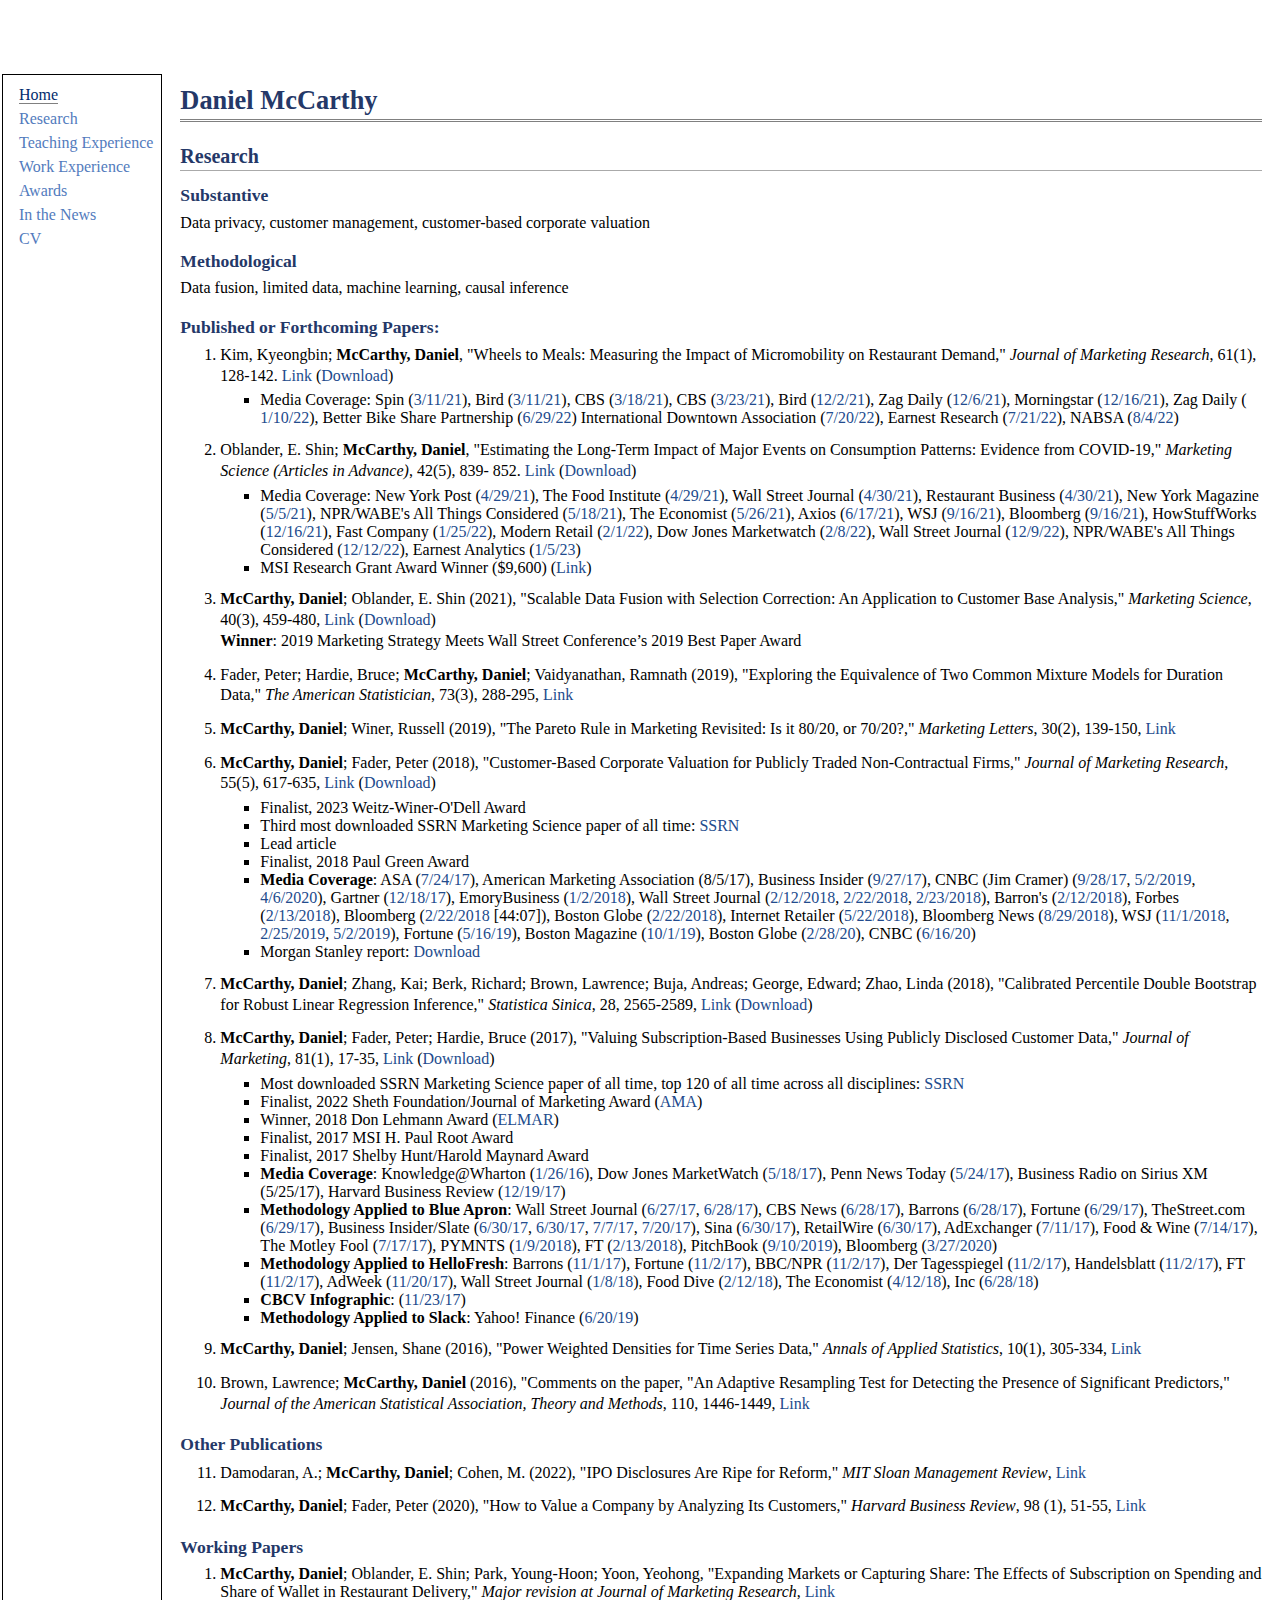
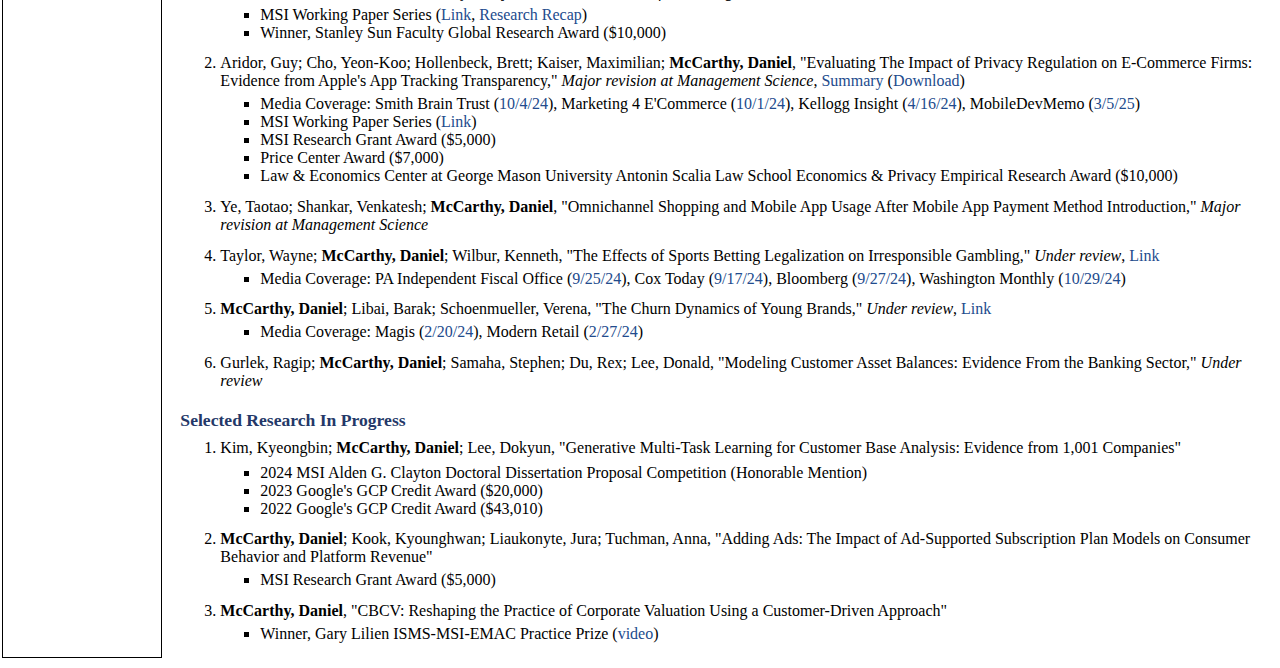
<file: research.html>
<!DOCTYPE html PUBLIC "-//W3C//DTD XHTML 1.1//EN"
  "https://www.w3.org/TR/xhtml11/DTD/xhtml11.dtd">
<html xmlns="https://www.w3.org/1999/xhtml" xml:lang="en">

<head>
<script language="JavaScript" type="text/javascript">
<!-- Copyright 2005, Sandeep Gangadharan -->
<!-- For more free scripts go to https://www.sivamdesign.com/scripts/ -->
<!--
if (document.getElementById) {
document.writeln('<style type="text/css"><!--')
document.writeln('.texter {display:none} @media print {.texter {display:block;}}')
document.writeln('//--></style>') }

function openClose(theID) {
if (document.getElementById(theID).style.display == "block") { document.getElementById(theID).style.display = "none" }
else { document.getElementById(theID).style.display = "block" } }
// -->
</script>


<meta name="generator" content="jemdoc, see https://jemdoc.jaboc.net/" />
<meta http-equiv="Content-Type" content="text/html;charset=utf-8" />
<link rel="stylesheet" href="jemdoc.css" type="text/css" />
<title>Daniel M. McCarthy</title>
</head>
<body>
<table summary="Table for page layout." id="tlayout">
<tr valign="top">
  <br />
  <br />
  <br />
  <br />
<text-align="justify">
<td id="layout-menu">
<div class="menu-item"><a href="index.html"class="current">Home</a></div>
<div class="menu-item"><a href="research.html">Research</a></div>
<div class="menu-item"><a href="teaching.html">Teaching Experience</a></div>
<div class="menu-item"><a href="work.html">Work Experience</a></div>
<div class="menu-item"><a href="awards.html">Awards</a></div>
<div class="menu-item"><a href="news.html">In the News</a></div>
<div class="menu-item"><a href="https://www.dropbox.com/scl/fi/otmsbcjgg7601kmj6ss6i/CV-Daniel-McCarthy.pdf?rlkey=5hng3vzpkj4ywy0136jmqhroy&e=2&st=vpl5gd5a&dl=0">CV</a></div>

</td>
<td id="layout-content">
<div id="toptitle">
<h1>Daniel McCarthy</h1>
</div>

<p>
<h2>Research</h2>
<h3>Substantive</h3>
Data privacy, customer management, customer-based corporate valuation

<h3>Methodological</h3>
Data fusion, limited data, machine learning, causal inference
</p>

<p>
<h3>Published or Forthcoming Papers:</h3>

<ol>
<li><p>Kim, Kyeongbin; <b>McCarthy, Daniel</b>, "Wheels to Meals: Measuring the Impact of Micromobility on Restaurant Demand," <i>Journal of Marketing Research</i>, 61(1), 128-142. <a href="https://journals.sagepub.com/doi/abs/10.1177/00222437231179021">Link</a> (<a href="https://papers.ssrn.com/sol3/papers.cfm?abstract_id=3802082">Download</a>) 
  <ul>
  <li>Media Coverage: Spin (<a href="https://www.spin.app/blog-posts/can-e-scooters-contribute-to-economic-recovery-post-covid-19">3/11/21</a>), Bird (<a href="https://www.bird.co/blog/scooters-drive-significant-spending-cities-emory-study-finds/">3/11/21</a>), CBS (<a href="https://www.krem.com/article/news/local/like-scooters-bikes-return-spokane-county/293-5909a124-5677-481e-a3a1-51ee19fee373">3/18/21</a>), CBS (<a href="https://chicago.cbslocal.com/2021/03/23/electronic-shared-scooter-second-pilot-program-ridership-pandemic-cdot-decision/">3/23/21</a>), Bird (<a href="https://www.bird.co/blog/bird-riders-spent-100m-cities-saved-1m-gallons-gas-2021/">12/2/21</a>), Zag Daily (<a href="https://zagdaily.com/trends/bird-riders-saved-1-1-million-gallons-of-gasoline-in-2021/">12/6/21</a>), Morningstar (<a href="https://www.morningstar.com/news/business-wire/20211216005204/latest-estimates-indicate-bird-shared-micro-electric-vehicles-pump-100m-into-cities-worldwide-and-save-11m-gallons-of-gasoline-in-2021">12/16/21</a>), Zag Daily (<a href="https://zagdaily.com/opinion/how-micromobility-can-spur-on-spending-in-our-cities/"> 1/10/22</a>), Better Bike Share Partnership (<a href="https://betterbikeshare.org/2022/06/29/wheels-to-meals/">6/29/22</a>) International Downtown Association (<a href="https://inspiredleaders.downtown.org/events/event-details/?id=bcc6b427-8ef1-ec11-b5cf-0003fff8446d&reload=timezone">7/20/22</a>), Earnest Research (<a href="https://www.earnestresearch.com/data-bites/e-scooters-boost-local-economies/?utm_campaign=Earnest%20Insights&utm_medium=email&_hsmi=220302741&_hsenc=p2ANqtz--mtc4cwcXf5Tj5uXZ2guuSJIe9BR-vFOga1LupZ5RfVPCLR5JpMYwmetybHmgpi8IdB1izFKhf_3JonbNU1LZTPAe3lvxig7mJOm0HK-i3mKp8Dh0&utm_content=220302740&utm_source=hs_email">7/21/22</a>), NABSA (<a href="https://www.dropbox.com/s/4cn0cnzqdphiq76/2021%20State%20of%20the%20Industry%20Report.pdf?dl=0">8/4/22</a>)</li>
  </ul>
</div>
</p>
</li>
</ol>  

<ol start="2">
<li><p>Oblander, E. Shin; <b>McCarthy, Daniel</b>, "Estimating the Long-Term Impact of Major Events on Consumption Patterns: Evidence from COVID-19," <i>Marketing Science (Articles in Advance)</i>, 42(5), 839- 852. <a href ="https://pubsonline.informs.org/doi/10.1287/mksc.2023.1443">Link</a> (<a href="https://papers.ssrn.com/sol3/papers.cfm?abstract_id=3836262">Download</a>)
  <ul>
  <li>Media Coverage: New York Post (<a href="https://nypost.com/2021/04/29/food-delivery-apps-face-multibillion-dollar-hit-as-covid-lifts-study/">4/29/21</a>), The Food Institute (<a href="https://foodinstitute.com/focus/study-delivery-apps-destined-for-steep-decline-in-business/">4/29/21</a>), Wall Street Journal (<a href="https://www.wsj.com/articles/for-food-delivery-covid-19-was-a-sugar-high-11619780401">4/30/21</a>), Restaurant Business (<a href="https://www.restaurantbusinessonline.com/technology/why-shift-delivery-might-not-last">4/30/21</a>), New York Magazine (<a href="https://www.grubstreet.com/2021/05/5-reasons-the-food-delivery-boom-may-soon-go-bust.html">5/5/21</a>), NPR/WABE's All Things Considered (<a href="https://www.wabe.org/delivery-services-may-be-in-for-a-rough-patch-as-atlanta-restaurants-start-filling-up-tables/">5/18/21</a>), The Economist (<a href="https://www.economist.com/graphic-detail/2021/05/26/why-the-food-delivery-boom-may-soon-hit-the-skids">5/26/21</a>), Axios (<a href="https://www.axios.com/doordash-grubhub-uber-delivery-apps-72c55d0f-a066-4f8a-a6e3-e0108d8516b9.html">6/17/21</a>), WSJ (<a href="https://www.wsj.com/articles/in-food-delivery-iron-fists-could-trump-the-invisible-hand-11631790180">9/16/21</a>), Bloomberg (<a href="https://www.bloomberglaw.com/product/tax/bloombergtaxnews/daily-tax-report-state/XCVVNDE4000000">9/16/21</a>), HowStuffWorks (<a href="https://money.howstuffworks.com/food-delivery-make-money-news.htm">12/16/21</a>), Fast Company (<a href="https://www.fastcompany.com/90715629/pandemic-winners-peloton-netflix-doordash-stumbling">1/25/22</a>), Modern Retail (<a href="https://www.modernretail.co/startups/dtc-briefing-pelotons-troubles-foreshadow-demand-challenges-startups-will-face-in-2022/">2/1/22</a>), Dow Jones Marketwatch (<a href="https://www.marketwatch.com/story/peloton-isnt-out-of-the-woods-yet-even-with-a-new-ceo-heres-what-to-watch-11644360656">2/8/22</a>), Wall Street Journal (<a href="https://www.wsj.com/articles/spending-on-subscriptions-average-11670529385">12/9/22</a>), NPR/WABE's All Things Considered (<a href="https://www.wabe.org/economic-effects-of-pandemic-receding/">12/12/22</a>), Earnest Analytics (<a href="https://www.earnestanalytics.com/estimating-long-term-impact-covid-consumer-spending/">1/5/23</a>)</li>
  <li>MSI Research Grant Award Winner ($9,600) (<a href="https://www.msi.org/research-recaps/will-pandemic-consumer-habits-persist/">Link</a>)</li>
  </ul>
</div>
</p>
</li>
</ol>  
  
<ol start="3">
<li><p><b>McCarthy, Daniel</b>; Oblander, E. Shin (2021), "Scalable Data Fusion with Selection Correction: An Application to Customer Base Analysis," <i>Marketing Science</i>, 40(3), 459-480, <a href="https://pubsonline.informs.org/doi/abs/10.1287/mksc.2020.1259">Link</a> (<a href="https://papers.ssrn.com/sol3/papers.cfm?abstract_id=3362595">Download</a>) <br />
<b>Winner</b>: 2019 Marketing Strategy Meets Wall Street Conference’s 2019 Best Paper Award <br />
</div>
</p>
</li>
</ol>

<ol start="4">
<li><p>Fader, Peter; Hardie, Bruce; <b>McCarthy, Daniel</b>; Vaidyanathan, Ramnath (2019), "Exploring the Equivalence of Two Common Mixture Models for Duration Data," <i>The American Statistician</i>, 73(3), 288-295, <a href="https://www.tandfonline.com/doi/abs/10.1080/00031305.2018.1543134?journalCode=utas20">Link</a> <br />
</div>
</p>
</li>
</ol>

<ol start="5">
<li><p><b>McCarthy, Daniel</b>; Winer, Russell (2019), "The Pareto Rule in Marketing Revisited: Is it 80/20, or 70/20?," <i>Marketing Letters</i>, 30(2), 139-150, <a href="https://link.springer.com/article/10.1007/s11002-019-09490-y?wt_mc=Internal.Event.1.SEM.ArticleAuthorOnlineFirst">Link</a> <br />
</div>
</li>
</ol>

<ol start="6">
<li><p><b>McCarthy, Daniel</b>; Fader, Peter (2018), "Customer-Based Corporate Valuation for Publicly Traded Non-Contractual Firms," <i>Journal of Marketing Research</i>, 55(5), 617-635, <a href="https://journals.sagepub.com/doi/abs/10.1177/0022243718802843?journalCode=mrja&">Link</a> (<a href="https://papers.ssrn.com/sol3/papers.cfm?abstract_id=3040422">Download</a>)
  <ul>
  <li>Finalist, 2023 Weitz-Winer-O'Dell Award <br /></div></li>
  <li>Third most downloaded SSRN Marketing Science paper of all time: <a href="https://papers.ssrn.com/sol3/topten/topTenResults.cfm?groupingId=1091969&netorjrnl=jrnl">SSRN</a><br /></div></li>
  <li>Lead article <br /></div></li>
  <li>Finalist, 2018 Paul Green Award <br /></div></li>
  <li><b>Media Coverage</b>: ASA (<a href="https://www.youtube.com/watch?v=8IQi4-AcSfM">7/24/17</a>), American Marketing Association (8/5/17), Business Insider (<a href="https://markets.businessinsider.com/news/stocks/wayfair-customer-acquisition-costs-mean-it-is-overvalued-2017-9">9/27/17</a>), CNBC (Jim Cramer) (<a href="https://www.cnbc.com/2017/09/28/cramer-reveals-his-position-on-the-battleground-stock-of-wayfair.html">9/28/17</a>, <a href="https://www.cnbc.com/2019/05/02/wayfair-shares-plunge-12percent-as-losses-widen-hurt-by-high-costs.html">5/2/2019</a>, <a href="https://www.cnbc.com/2020/04/06/wayfair-shares-surge-37percent-as-coronavirus-drives-sales-of-office-furniture.html">4/6/2020</a>), Gartner (<a href="https://www.gartner.com/account/signin?method=initialize&TARGET=http%253A%252F%252Fwww.gartner.com%252Fhome%252Ffeed">12/18/17</a>), EmoryBusiness (<a href="https://www.emorybusiness.com/2018/01/02/new-research-method-evaluates-financial-health-of-companies/">1/2/2018</a>), Wall Street Journal (<a href="https://www.wsj.com/articles/the-wayfair-riddle-1518431400">2/12/2018</a>, <a href="https://www.wsj.com/articles/a-reality-check-for-wayfair-1519330164">2/22/2018</a>, <a href="https://www.wsj.com/articles/cmo-today-tech-platforms-doctored-images-problem-facebook-simplifies-metrics-p-g-to-cut-more-agency-costs-1519389977">2/23/2018</a>), Barron's (<a href="https://www.barrons.com/articles/wayfair-how-does-it-all-play-out-1518447536">2/12/2018</a>), Forbes (<a href="https://www.forbes.com/sites/petercohan/2018/02/13/with-wayfair-stock-84-overvalued-dont-bet-walmart-will-bail-it-out/#228610ebf54e">2/13/2018</a>), Bloomberg (<a href="https://www.bloomberg.com/news/audio/2018-02-22/bloomberg-baystate-business-marijuana-markets-mohegan-sun">2/22/2018</a> [44:07]), Boston Globe (<a href="https://www.bostonglobe.com/business/2018/02/22/wayfair-fails-deliver-progress-profit-sending-its-stock-tumbling/uTlPpkcIagwHChuwn9BU3N/story.html">2/22/2018</a>), Internet Retailer (<a href="https://www.digitalcommerce360.com/2018/05/22/can-wayfair-construct-a-profitable-business-model/">5/22/2018</a>), Bloomberg News (<a href="https://www.bloomberg.com/news/videos/2018-08-28/citron-s-andrew-left-calls-wayfair-the-anti-amazon-video">8/29/2018</a>), WSJ (<a href="https://www.wsj.com/articles/path-to-profits-still-eludes-wayfair-1541088163">11/1/2018</a>, <a href="https://www.wsj.com/articles/wayfair-firms-up-a-bit-but-could-still-be-rickety-11550856862">2/25/2019</a>, <a href="https://www.wsj.com/articles/costs-catch-back-up-with-wayfair-11556813084">5/2/2019</a>), Fortune (<a href="https://fortune.com/longform/wayfair-founders-fortune-500/?fbclid=IwAR09HAIx-Y5XmQfy2BSRBxGygrL6MHw9pKDS8X1rEAihdXk0-8dU1W_SgqM">5/16/19</a>), Boston Magazine (<a href="https://www.bostonmagazine.com/news/2019/10/01/inside-wayfair/">10/1/19</a>), Boston Globe (<a href="https://www.bostonglobe.com/2020/02/28/business/wayfair-stock-takes-another-hit-amid-sales-slowdown/">2/28/20</a>), CNBC (<a href="https://www.youtube.com/watch?v=3uddWNSSxkc">6/16/20</a>) <br /></div></li>
  <li>Morgan Stanley report: <a href="https://www.morganstanley.com/im/publication/insights/articles/article_theeconomicsofcustomerbusinesses.pdf?1621441813718">Download</a><br /></div></li>
  </ul>
</p>
</li>
</ol>

<ol start="7">
<li><p><b>McCarthy, Daniel</b>; Zhang, Kai; Berk, Richard; Brown, Lawrence; Buja, Andreas; George, Edward; Zhao, Linda (2018), "Calibrated Percentile Double Bootstrap for Robust Linear Regression Inference," <i>Statistica Sinica</i>, 28, 2565-2589, <a href="https://www3.stat.sinica.edu.tw/statistica/J28N5/J28N518/J28N518.html">Link</a> (<a href="https://arxiv.org/abs/1511.00273">Download</a>) <br />
</div>
</p>
</li>
</ol>

<ol start="8">
<li><p><b>McCarthy, Daniel</b>; Fader, Peter; Hardie, Bruce (2017), "Valuing Subscription-Based Businesses Using Publicly Disclosed Customer Data," <i>Journal of Marketing</i>, 81(1), 17-35, <a href="https://journals.sagepub.com/doi/abs/10.1509/jm.15.0519?journalCode=jmxa">Link</a> (<a href="https://papers.ssrn.com/sol3/papers.cfm?abstract_id=2701093">Download</a>)
  <ul>
  <li>Most downloaded SSRN Marketing Science paper of all time, top 120 of all time across all disciplines: <a href="https://papers.ssrn.com/sol3/topten/topTenResults.cfm?groupingId=1091969&netorjrnl=jrnl">SSRN</a> <br /></div></li>
  <li>Finalist, 2022 Sheth Foundation/Journal of Marketing Award (<a href="https://www.ama.org/2022/03/22/martin-borah-and-palmatier-win-the-2022-sheth-foundation-journal-of-marketing-award/">AMA</a>) <br /></div></li>
  <li>Winner, 2018 Don Lehmann Award (<a href="https://www.ama.org/listings/2021/07/04/mrsig-lehmann-award-4/">ELMAR</a>) <br /></div></li>
  <li>Finalist, 2017 MSI H. Paul Root Award <br /></div></li>
  <li>Finalist, 2017 Shelby Hunt/Harold Maynard Award <br /></div></li>
  <li><b>Media Coverage</b>: Knowledge@Wharton (<a href="https://www.youtube.com/watch?v=QHQo606fgxQ">1/26/16</a>), Dow Jones MarketWatch (<a href="https://www.marketwatch.com/story/how-wharton-marketing-students-beat-wall-street-analysts-at-their-own-game-2017-05-18">5/18/17</a>), Penn News Today (<a href="https://mailchi.mp/upenn/52417-customer-centricity?e=7c2249669c">5/24/17</a>), Business Radio on Sirius XM (5/25/17), Harvard Business Review (<a href="https://hbr.org/2017/12/subscription-businesses-are-booming-heres-how-to-value-them">12/19/17</a>) <br /></div></li>
  <li><b>Methodology Applied to Blue Apron</b>: Wall Street Journal (<a href="https://www.wsj.com/articles/stir-fry-on-sale-blue-apron-turns-to-deals-to-draw-customers-1498561202">6/27/17</a>, <a href="https://www.wsj.com/articles/blue-apron-chops-its-ipo-price-range-1498652104">6/28/17</a>), CBS News (<a href="https://www.cbsnews.com/news/blue-apron-cuts-share-price-as-stock-sale-looms/">6/28/17</a>), Barrons (<a href="https://www.barrons.com/articles/blue-apron-slashes-potential-ipo-price-blame-amazon-and-whole-foods-1498666805">6/28/17</a>), Fortune (<a href="https://fortune.com/2017/06/29/term-sheet-thursday-june-29/">6/29/17</a>), TheStreet.com (<a href="https://www.thestreet.com/investing/stocks/blue-apron-s-sales-momentum-could-be-derailed-by-amazon-instacart-and-others-14203127">6/29/17</a>), Business Insider/Slate (<a href="https://www.businessinsider.com/blue-apron-has-a-much-bigger-problem-than-amazon-2017-6">6/30/17</a>, <a href="https://slate.com/business/2017/06/blue-apron-customer-retention-low.html">6/30/17</a>, <a href="https://markets.businessinsider.com/news/stocks/blue-apron-stock-price-continues-its-death-spiral-2017-7">7/7/17</a>, <a href="https://www.businessinsider.com/blue-apron-stock-price-biggest-reason-not-to-use-2017-7">7/20/17</a>), Sina (<a href="https://tech.sina.com.cn/i/2017-06-30/doc-ifyhrxsk1473589.shtml">6/30/17</a>), RetailWire (<a href="https://www.retailwire.com/discussion/does-blue-aprons-meh-ipo-spell-trouble-for-meal-kit-services/">6/30/17</a>), AdExchanger (<a href="https://www.adexchanger.com/online-advertising/brands-want-lifetime-value-real-time-bidding/">7/11/17</a>), Food & Wine (<a href="https://www.foodandwine.com/news/does-blue-apron-show-wall-street-isnt-meal-kit-delivery">7/14/17</a>), The Motley Fool (<a href="https://www.fool.com/investing/2017/07/17/5-signs-blue-aprons-high-growth-days-are-over.aspx">7/17/17</a>), PYMNTS (<a href="https://www.pymnts.com/news/retail/2018/meal-kits-retail-blue-apron-hellofresh/">1/9/2018</a>), FT (<a href="https://www.ft.com/content/bb827456-10ca-11e8-8cb6-b9ccc4c4dbbb">2/13/2018</a>), PitchBook (<a href="https://pitchbook.com/news/articles/recipe-for-disaster-the-meteoric-rise-and-ongoing-demise-of-blue-apron">9/10/2019</a>), Bloomberg (<a href="https://www.bloomberg.com/news/articles/2020-03-27/blue-apron-staves-off-obscurity-with-another-15-minutes-of-fame">3/27/2020</a>) <br /></div></li>
  <li><b>Methodology Applied to HelloFresh</b>: Barrons (<a href="https://www.barrons.com/articles/hellofresh-ipo-blue-apron-earnings-retention-1509564598">11/1/17</a>), Fortune (<a href="https://fortune.com/2017/11/02/term-sheet-thursday-november-2/">11/2/17</a>), BBC/NPR (<a href="https://www.marketplace.org/shows/marketplace-morning-report/11022017-how-big-investor-appetite-hellofresh-s-market-debut/">11/2/17</a>), Der Tagesspiegel (<a href="https://www.tagesspiegel.de/wirtschaft/kochboxenversender-die-risiken-beim-boersengang-von-hellofresh/20528954.html">11/2/17</a>), Handelsblatt (<a href="https://www.handelsblatt.com/finanzen/maerkte/aktien/boersengang-nur-jeder-fuenfte-hello-fresh-kunde-bleibt-laenger/20531992-2.html?ticket=ST-3927146-P6HOVbdj5QyLsaP0gbvq-cas01.example.org">11/2/17</a>), FT (<a href="https://www.ft.com/content/b5a5c384-e86c-3791-b99d-4587f3daacaa">11/2/17</a>), AdWeek (<a href="https://www.adweek.com/performance-marketing/5-brands-shaking-up-the-grocery-industry-by-changing-what-we-choose-to-eat-and-how-we-buy-food/">11/20/17</a>), Wall Street Journal (<a href="https://www.wsj.com/articles/once-hungry-investors-tell-meal-kit-startups-thanks-well-pass-1515407400">1/8/18</a>), Food Dive (<a href="https://www.fooddive.com/news/hellofresh-president-says-company-will-overtake-blue-apron-as-market-leader/516855/">2/12/18</a>), The Economist (<a href="https://www.economist.com/business/2018/04/14/upstart-meal-kit-companies-may-need-a-new-recipe-for-growth">4/12/18</a>), Inc (<a href="https://www.inc.com/magazine/201808/burt-helm/hellofresh.html">6/28/18</a>) <br /></div></li>
  <li><b>CBCV Infographic</b>: (<a href="https://www.dropbox.com/s/0mt3t0b0zkuoznu/2017_11_22%20CBCV%20Infographic.jpg?dl=0">11/23/17</a>) <br /></div></li>
  <li><b>Methodology Applied to Slack</b>: Yahoo! Finance (<a href="https://twitter.com/YahooFinance/status/1141710382920163328">6/20/19</a>) <br /></div></li>
  </ul>
</div>
</p>
</li>
</ol>

<ol start="9">
<li><p><b>McCarthy, Daniel</b>; Jensen, Shane (2016), "Power Weighted Densities for Time Series Data," <i>Annals of Applied Statistics</i>, 10(1), 305-334, <a href="https://projecteuclid.org/journals/annals-of-applied-statistics/volume-10/issue-1/Power-weighted-densities-for-time-series-data/10.1214/15-AOAS893.full">Link</a> <br />
</div>
</li>
</ol>

<ol start="10">
<li><p>Brown, Lawrence; <b>McCarthy, Daniel</b> (2016), "Comments on the paper, "An Adaptive Resampling Test for Detecting the Presence of Significant Predictors," <i>Journal of the American Statistical Association, Theory and Methods</i>, 110, 1446-1449, <a href="https://www.tandfonline.com/doi/abs/10.1080/01621459.2015.1099536?forwardService=showFullText&tokenAccess=mQZ2tu2YMhhHrzYAXn4e&tokenDomain=eprints&doi=10.1080%2F01621459.2015.1099536&doi=10.1080%2F01621459.2015.1099536&journalCode=uasa20">Link</a> <br />
</div>
</p>
</li>
</ol>


<h3>Other Publications</h3>

<ol start="11">
<li><p>Damodaran, A.; <b>McCarthy, Daniel</b>; Cohen, M. (2022), "IPO Disclosures Are Ripe for Reform," <i>MIT Sloan Management Review</i>, <a href="https://sloanreview.mit.edu/article/ipo-disclosures-are-ripe-for-reform/">Link</a><br />
</div>
</p>
</li>
</ol>

<ol start="12">
<li><p><b>McCarthy, Daniel</b>; Fader, Peter (2020), "How to Value a Company by Analyzing Its Customers," <i>Harvard Business Review</i>, 98 (1), 51-55, <a href="https://hbr.org/2020/01/are-you-undervaluing-your-customers#how-to-value-a-company-by-analyzing-its-customers">Link</a> <br />
</div>
</p>
</li>
</ol>

<h3>Working Papers</h3>

<ol start="1">
<li><b>McCarthy, Daniel</b>; Oblander, E. Shin; Park, Young-Hoon; Yoon, Yeohong, "Expanding Markets or Capturing Share: The Effects of Subscription on Spending and Share of Wallet in Restaurant Delivery," <i>Major revision at Journal of Marketing Research</i>, <a href="https://papers.ssrn.com/sol3/papers.cfm?abstract_id=4913436">Link</a>
  <ul>
    <li>MSI Working Paper Series (<a href="https://www.msi.org/working-paper/expanding-markets-or-capturing-share-the-effects-of-subscription-on-spending-and-share-of-wallet-in-restaurant-delivery/">Link</a>, <a href="https://www.msi.org/research-recap/food-service-subscription-plans-deliver-for-both-customers-and-companies/">Research Recap</a>)</li>
    <li>Winner, Stanley Sun Faculty Global Research Award ($10,000)
  </ul>
</div>
</li>
</ol>  
  
  
<ol start="2">
<li>Aridor, Guy; Cho, Yeon-Koo; Hollenbeck, Brett; Kaiser, Maximilian; <b>McCarthy, Daniel</b>, "Evaluating The Impact of Privacy Regulation on E-Commerce Firms: Evidence from Apple's App Tracking Transparency," <i>Major revision at Management Science</i>, <a href="https://www.linkedin.com/posts/danielmcc_working-paper-alert-evaluating-the-activity-7207139224616136706-Kiv9/?utm_source=share&utm_medium=member_desktop">Summary</a> (<a href="https://papers.ssrn.com/sol3/papers.cfm?abstract_id=4698374">Download</a>)
<ul>
  <li>Media Coverage: Smith Brain Trust (<a href="https://www.rhsmith.umd.edu/research/small-businesses-take-big-hit-apples-privacy-regulation">10/4/24</a>), Marketing 4 E'Commerce (<a href="https://marketing4ecommerce.net/precio-oculto-app-tracking-transparency/">10/1/24</a>), Kellogg Insight (<a href="https://insight.kellogg.northwestern.edu/article/online-consumer-privacy-advertising">4/16/24</a>), MobileDevMemo (<a href="https://mobiledevmemo.com/could-att-be-rolled-back/">3/5/25</a>)</li> 
  <li>MSI Working Paper Series (<a href="https://www.msi.org/working-paper/evaluating-the-impact-of-privacy-regulation-on-e-commerce-firms-evidence-from-apples-app-tracking-transparency/">Link</a>)</li> 
  <li>MSI Research Grant Award ($5,000)</li>
    <li>Price Center Award ($7,000) </li>
    <li>Law & Economics Center at George Mason University Antonin Scalia Law School Economics & Privacy Empirical Research Award ($10,000)</li>
    </ul>
  </li>
  </ol>

<ol start="3">
<li>Ye, Taotao; Shankar, Venkatesh; <b>McCarthy, Daniel</b>, "Omnichannel Shopping and Mobile App Usage After Mobile App Payment Method Introduction," <i>Major revision at Management Science</i>
</li>
</ol>

<ol start="4">
  <li>Taylor, Wayne; <b>McCarthy, Daniel</b>; Wilbur, Kenneth, "The Effects of Sports Betting Legalization on Irresponsible Gambling," <i>Under review</i>, <a href="https://papers.ssrn.com/sol3/papers.cfm?abstract_id=4856684">Link</a>
    <ul>
    <li>Media Coverage: PA Independent Fiscal Office (<a href="http://www.ifo.state.pa.us/releases/793/Who-Pays-Pennsylvania-Gaming-Taxes/">9/25/24</a>), Cox Today (<a href="https://coxtoday.smu.edu/2024/09/17/to-legalize-online-gambling-or-not-its-complicated/">9/17/24</a>), Bloomberg (<a href="https://archive.ph/0dlD8">9/27/24</a>), Washington Monthly (<a href="https://washingtonmonthly.com/2024/10/29/the-app-always-wins/">10/29/24</a>) 
    </ul>  
  </li>
  </ol>

<ol start="5">
  <li><b>McCarthy, Daniel</b>; Libai, Barak; Schoenmueller, Verena, "The Churn Dynamics of Young Brands," <i>Under review</i>, <a href="https://papers.ssrn.com/sol3/papers.cfm?abstract_id=4722115">Link</a>
    <ul>
    <li>Media Coverage: Magis (<a href="https://magis.substack.com/p/churn-paradox">2/20/24</a>), Modern Retail (<a href="https://www.modernretail.co/marketing/dtc-briefing-why-churn-rate-isnt-always-a-good-indicator-of-retention/">2/27/24</a>)</li>
    </ul>
  </li>
  </ol>

<ol start="6">
<li>Gurlek, Ragip; <b>McCarthy, Daniel</b>; Samaha, Stephen; Du, Rex; Lee, Donald, "Modeling Customer Asset Balances: Evidence From the Banking Sector," <i>Under review</i>
</div>
</li>
</ol>


<h3>Selected Research In Progress</h3>  

<ol start="1">
<li><p>Kim, Kyeongbin; <b>McCarthy, Daniel</b>; Lee, Dokyun, "Generative Multi-Task Learning for Customer Base Analysis: Evidence from 1,001 Companies"
  <ul>
  <li>2024 MSI Alden G. Clayton Doctoral Dissertation Proposal Competition (Honorable Mention)</li>
  <li>2023 Google's GCP Credit Award ($20,000)</li>
  <li>2022 Google's GCP Credit Award ($43,010)</li>
  </ul>
</div>
</li>
</ol>
  
<ol start="2">
<li><b>McCarthy, Daniel</b>; Kook, Kyounghwan; Liaukonyte, Jura; Tuchman, Anna, "Adding Ads: The Impact of Ad-Supported Subscription Plan Models on Consumer Behavior and Platform Revenue" 
<ul>
  <li>MSI Research Grant Award ($5,000)</li>
</ul>
</div>
</li>
</ol>

<ol start="3">
<li><b>McCarthy, Daniel</b>, "CBCV: Reshaping the Practice of Corporate Valuation Using a Customer-Driven Approach"
  <ul>
  <li>Winner, Gary Lilien ISMS-MSI-EMAC Practice Prize (<a href="http://lilienpracticeprizevideos.org/category/2020/">video</a>)
  </ul>
</div>
</li>
</ol> 

</td>
</tr>
</table>
<!-- Start of StatCounter Code for Default Guide
<script type="text/javascript">
var sc_project=8895177;
var sc_invisible=0;
var sc_security="02e2ba1b";
var scJsHost = (("https:" == document.location.protocol) ?
"https://secure." : "https://www.");
document.write("<sc"+"ript type='text/javascript' src='" +
scJsHost+
"statcounter.com/counter/counter.js'></"+"script>");
</script>
<noscript><div class="statcounter"><a title="website
statistics" href="https://statcounter.com/"
target="_blank"><img class="statcounter"
src="https://c.statcounter.com/8895177/0/02e2ba1b/0/"
alt="website statistics"></a></div></noscript>
<!-- End of StatCounter Code for Default Guide -->
</body>


</html>
</file>
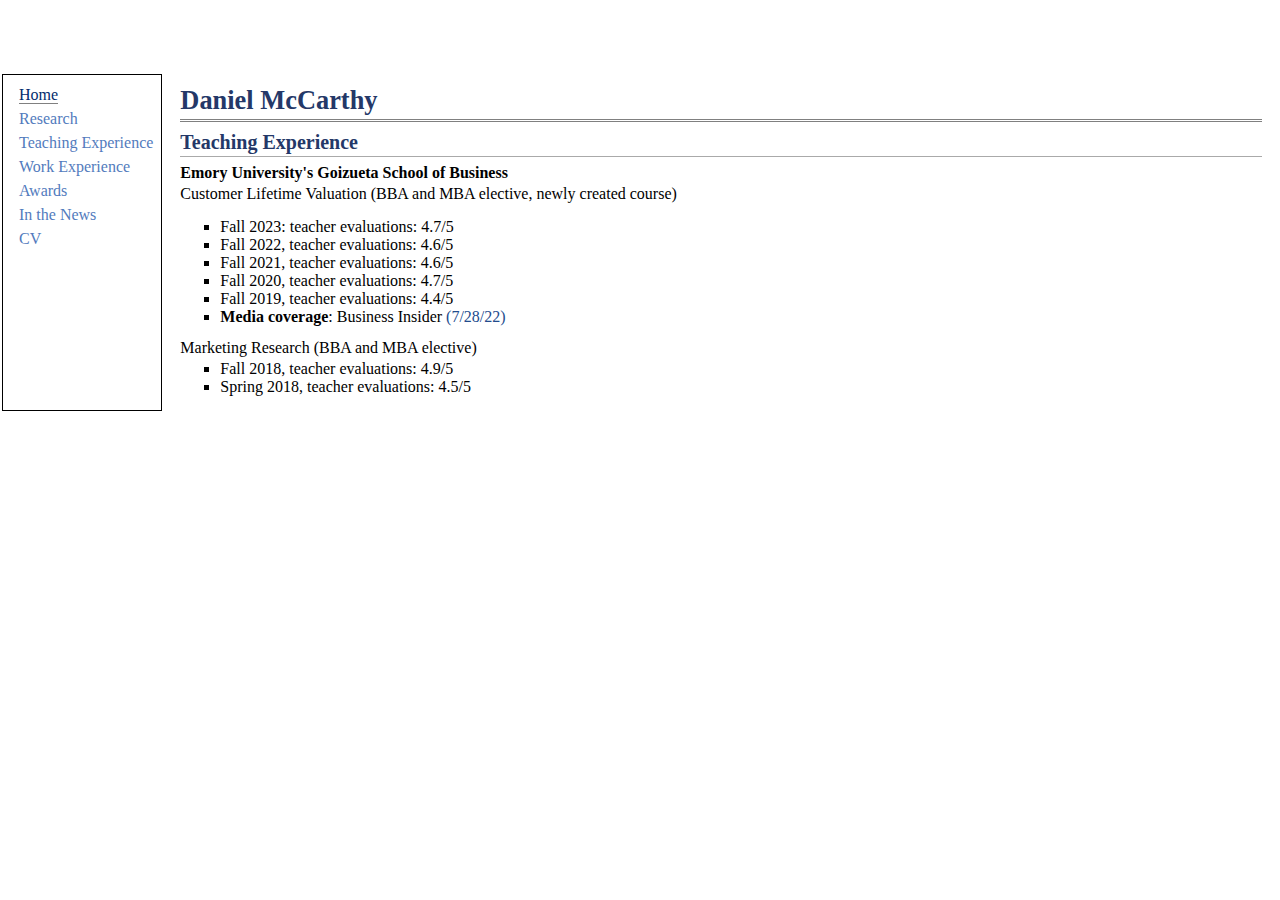
<file: teaching.html>
<!DOCTYPE html PUBLIC "-//W3C//DTD XHTML 1.1//EN"
  "https://www.w3.org/TR/xhtml11/DTD/xhtml11.dtd">
<html xmlns="https://www.w3.org/1999/xhtml" xml:lang="en">

<head>
<meta name="generator" content="jemdoc, see https://jemdoc.jaboc.net/" />
<meta http-equiv="Content-Type" content="text/html;charset=utf-8" />
<link rel="stylesheet" href="jemdoc.css" type="text/css" />
<title>Daniel M. McCarthy</title>
</head>
<body>
<table summary="Table for page layout." id="tlayout">
<tr valign="top">
  <br />
  <br />
  <br />
  <br />
<text-align="justify">
<td id="layout-menu">
<div class="menu-item"><a href="index.html"class="current">Home</a></div>
<div class="menu-item"><a href="research.html">Research</a></div>
<div class="menu-item"><a href="teaching.html">Teaching Experience</a></div>
<div class="menu-item"><a href="work.html">Work Experience</a></div>
<div class="menu-item"><a href="awards.html">Awards</a></div>
<div class="menu-item"><a href="news.html">In the News</a></div>
<div class="menu-item"><a href="https://www.dropbox.com/scl/fi/otmsbcjgg7601kmj6ss6i/CV-Daniel-McCarthy.pdf?rlkey=5hng3vzpkj4ywy0136jmqhroy&e=2&st=vpl5gd5a&dl=0">CV</a></div>

</td>
<td id="layout-content">
<div id="toptitle">
<h1>Daniel McCarthy</h1>
</div>


<h2>Teaching Experience</h2>

<p><b>Emory University's Goizueta School of Business</b><br />
Customer Lifetime Valuation (BBA and MBA elective, newly created course)
  <ul class="list-without-margins">
  <li>Fall 2023: teacher evaluations: 4.7/5
  <li>Fall 2022, teacher evaluations: 4.6/5  
  <li>Fall 2021, teacher evaluations: 4.6/5
  <li>Fall 2020, teacher evaluations: 4.7/5
  <li>Fall 2019, teacher evaluations: 4.4/5
  <li><b>Media coverage</b>: Business Insider <a href="https://www.businessinsider.com/customer-lifetime-value-formula-business-school-professsor-daniel-mccarthy-2022-7">(7/28/22)</a>
  </li>
  </ul>
Marketing Research (BBA and MBA elective)
  <ul class="list-without-margins">
  <li>Fall 2018, teacher evaluations: 4.9/5
  <li>Spring 2018, teacher evaluations: 4.5/5
  </li>
  </ul>
</ul>
</p>


<!--<div id="footer">
<div id="footer-text">
Page generated 2009-08-14 17:53:05 PDT, by <a href="http://jemdoc.jaboc.net/">jemdoc</a>.-->
</div>
</div>
</td>
</tr>
</table>





<!-- Start of StatCounter Code for Default Guide
<script type="text/javascript">
var sc_project=8895177;
var sc_invisible=0;
var sc_security="02e2ba1b";
var scJsHost = (("https:" == document.location.protocol) ?
"https://secure." : "http://www.");
document.write("<sc"+"ript type='text/javascript' src='" +
scJsHost+
"statcounter.com/counter/counter.js'></"+"script>");
</script>
<noscript><div class="statcounter"><a title="website
statistics" href="http://statcounter.com/"
target="_blank"><img class="statcounter"
src="http://c.statcounter.com/8895177/0/02e2ba1b/0/"
alt="website statistics"></a></div></noscript>
<!-- End of StatCounter Code for Default Guide -->

</body>


</html>
</file>
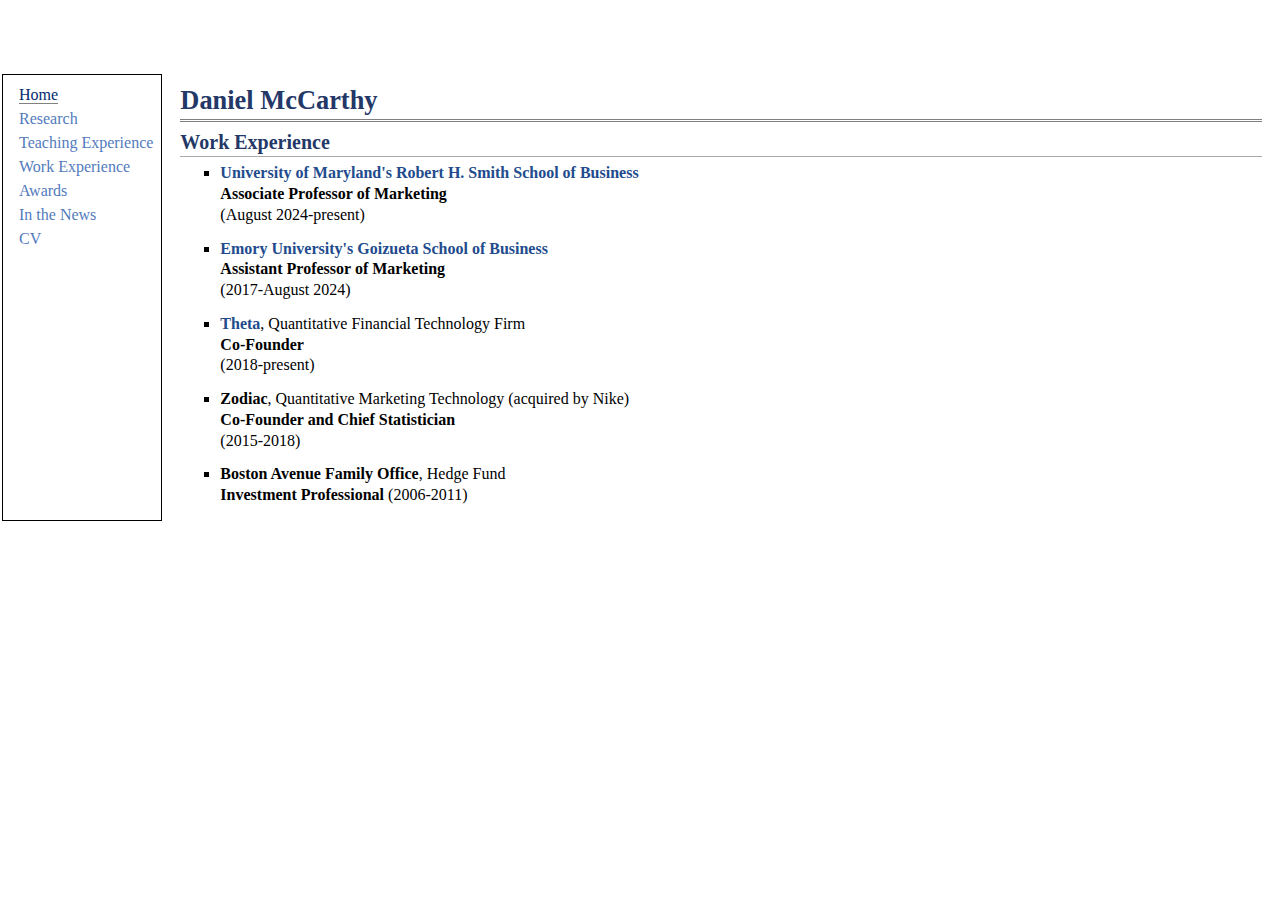
<file: work.html>
<!DOCTYPE html PUBLIC "-//W3C//DTD XHTML 1.1//EN"
  "https://www.w3.org/TR/xhtml11/DTD/xhtml11.dtd">
<html xmlns="https://www.w3.org/1999/xhtml" xml:lang="en">

<head>
<meta name="generator" content="jemdoc, see https://jemdoc.jaboc.net/" />
<meta http-equiv="Content-Type" content="text/html;charset=utf-8" />
<link rel="stylesheet" href="jemdoc.css" type="text/css" />
<title>Daniel M. McCarthy</title>
</head>
<body>
<table summary="Table for page layout." id="tlayout">
<tr valign="top">
  <br />
  <br />
  <br />
  <br />
<text-align="justify">
<td id="layout-menu">
<div class="menu-item"><a href="index.html"class="current">Home</a></div>
<div class="menu-item"><a href="research.html">Research</a></div>
<div class="menu-item"><a href="teaching.html">Teaching Experience</a></div>
<div class="menu-item"><a href="work.html">Work Experience</a></div>
<div class="menu-item"><a href="awards.html">Awards</a></div>
<div class="menu-item"><a href="news.html">In the News</a></div>
<div class="menu-item"><a href="https://www.dropbox.com/scl/fi/otmsbcjgg7601kmj6ss6i/CV-Daniel-McCarthy.pdf?rlkey=5hng3vzpkj4ywy0136jmqhroy&e=2&st=vpl5gd5a&dl=0">CV</a></div>

</td>
<td id="layout-content">
<div id="toptitle">
<h1>Daniel McCarthy</h1>
</div>

<h2>Work Experience</h2>

<ul>
<li><p><b><a href="https://www.rhsmith.umd.edu/">University of Maryland's Robert H. Smith School of Business</a></b><br />
<b>Associate Professor of Marketing</b><br />
(August 2024-present)
</p>
</li>
</ul>
  
<ul>
<li><p><b><a href="https://goizueta.emory.edu/">Emory University's Goizueta School of Business</a></b><br />
<b>Assistant Professor of Marketing</b><br />
(2017-August 2024)
</p>
</li>
</ul>

<ul>
<li><p><b><a href="https://thetaclv.com/">Theta</a></b>, Quantitative Financial Technology Firm<br />
<b>Co-Founder</b><br />
(2018-present)
</p>
</li>
</ul>

<ul>
<li><p><b>Zodiac</b>, Quantitative Marketing Technology (acquired by Nike)<br />
<b>Co-Founder and Chief Statistician</b><br />
(2015-2018)
</p>
</li>
</ul>

<ul>
<li><p><b>Boston Avenue Family Office</b>, Hedge Fund<br />
<b>Investment Professional</b>
(2006-2011)
</p>
</li>
</ul>




<!--<div id="footer">
<div id="footer-text">
Page generated 2009-08-14 17:53:05 PDT, by <a href="https://jemdoc.jaboc.net/">jemdoc</a>.-->
</div>
</div>
</td>
</tr>
</table>

<!-- Start of StatCounter Code for Default Guide
<script type="text/javascript">
var sc_project=8895177;
var sc_invisible=0;
var sc_security="02e2ba1b";
var scJsHost = (("https:" == document.location.protocol) ?
"https://secure." : "http://www.");
document.write("<sc"+"ript type='text/javascript' src='" +
scJsHost+
"statcounter.com/counter/counter.js'></"+"script>");
</script>
<noscript><div class="statcounter"><a title="website
statistics" href="http://statcounter.com/"
target="_blank"><img class="statcounter"
src="http://c.statcounter.com/8895177/0/02e2ba1b/0/"
alt="website statistics"></a></div></noscript>
<!-- End of StatCounter Code for Default Guide -->

</body>


</html>
</file>
<file: jemdoc.css>
/* Default css file for jemdoc. */

table#tlayout {
    border: none;
    border-collapse: separate;
    background: #ffffff;
}

body {
	background: #ffffff;
	font-family: Georgia, serif;
	padding-bottom: 8px;
	margin: 0;
}

#layout-menu {
	background: #ffffff;
	border: 1px solid #000000;
	padding-top: 0.5em;
	padding-left: 8px;
	padding-right: 8px;
	font-size: 1.0em;
	width: auto;
	white-space: nowrap;
    	text-align: left;
    	vertical-align: top;
}

#layout-menu td {
	background: #ffffff;
    vertical-align: top;
}

#layout-content {
	padding-top: 0.0em;
	padding-left: 1.0em;
	padding-right: 1.0em;
    border: none;
    background: #ffffff;
    #background:url(orc_logo.jpg) top right no-repeat;
    #background:url(stern.gif) top right no-repeat;
    text-align: left;
    vertical-align: top;
    width: 100%;
}

#layout-menu a {
	line-height: 1.5em;
	margin-left: 0.5em;
}

tt {
    background: #ffffff;
}

pre, tt {
	font-size: 90%;
	font-family: monaco, monospace;
}

a, a > tt {
	color: #224b8d;
	text-decoration: none;
}

a:hover {
	border-bottom: 1px gray dotted;
}

#layout-menu a.current:link, #layout-menu a.current:visited {
	color: #022b6d;
	border-bottom: 1px gray solid;
}
#layout-menu a:link, #layout-menu a:visited, #layout-menu a:hover {
	color: #527bbd;
	text-decoration: none;
}
#layout-menu a:hover {
	text-decoration: none;
}

div.menu-category {
	border-bottom: 1px solid gray;
	margin-top: 0.8em;
	padding-top: 0.2em;
	padding-bottom: 0.1em;
	font-weight: bold;
}

div.menu-item {
	padding-left: 16px;
	text-indent: -16px;
}

div#toptitle {
	padding-bottom: 0.2em;
	margin-bottom: 1.5em;
	border-bottom: 3px double gray;
}

/* Reduce space if we begin the page with a title. */
div#toptitle + h2, div#toptitle + h3 {
	margin-top: -0.7em;
}

div#subtitle {
	margin-top: 0.0em;
	margin-bottom: 0.0em;
	padding-top: 0em;
	padding-bottom: 0.1em;
}

em {
	font-style: italic;
}

strong {
	font-weight: bold;
}


h1, h2, h3 {
	color: #243868;
	margin-top: 0.7em;
	margin-bottom: 0.3em;
	padding-bottom: 0.2em;
	line-height: 1.0;
	padding-top: 0.5em;
	border-bottom: 1px solid #aaaaaa;
}

h1 {
	font-size: 165%;
}

h2 {
	padding-top: 0em;
	font-size: 125%;
}

h2 + h3 {
    padding-top: 0.2em;
}

h3 {
	font-size: 110%;
	border-bottom: none;
}

p {
	margin-top: 0.0em;
	margin-bottom: 0.8em;
	padding: 0;
	line-height: 1.3;
}

pre {
	padding: 0;
	margin: 0;
}

div#footer {
	font-size: small;
	border-top: 1px solid #c0c0c0;
	padding-top: 0.1em;
	margin-top: 0em;
	color: #c0c0c0;
}

div#footer a {
	color: #80a0b0;
}

div#footer-text {
	float: left;
	padding-bottom: 0px;
}

ul, ol, dl {
	margin-top: 0.2em;
	padding-top: 0;
	margin-bottom: 0.8em;
}

dt {
	margin-top: 0.5em;
	margin-bottom: 0;
}

dl {
	margin-left: 20px;
}

dd {
	color: #222222;
}

dd > *:first-child {
	margin-top: 0;
}

ul {
	list-style-position: outside;
	list-style-type: square;
}

p + ul, p + ol {
	margin-top: 0.5em;
}

li ul, li ol {
	margin-top: 0.3em;
}

ol {
	list-style-position: outside;
	list-style-type: decimal;
}

li p, dd p {
	margin-bottom: 0.3em;
}


ol ol {
	list-style-type: lower-alpha;
}

ol ol ol {
	list-style-type: lower-roman;
}

p + div.codeblock {
	margin-top: -0.6em;
}

div.codeblock, div.infoblock {
	margin-right: 0%;
	margin-top: 1.2em;
	margin-bottom: 1.3em;
}

div.blocktitle {
	font-weight: bold;
	color: #cd7b62;
	margin-top: 1.2em;
	margin-bottom: 0.1em;
}

div.blockcontent {
	border: 1px solid silver;
	padding: 0.3em 0.5em;
}

div.infoblock > div.blockcontent {
	background: #ffffee;
}

div.blockcontent p + ul, div.blockcontent p + ol {
	margin-top: 0.4em;
}

div.infoblock p {
	margin-bottom: 0em;
}

div.infoblock li p, div.infoblock dd p {
	margin-bottom: 0.5em;
}

div.infoblock p + p {
	margin-top: 0.8em;
}

div.codeblock > div.blockcontent {
	background: #f6f6f6;
}

span.pycommand {
	color: #000070;
}

span.statement {
	color: #008800;
}
span.builtin {
	color: #000088;
}
span.special {
	color: #990000;
}
span.operator {
	color: #880000;
}
span.error {
	color: #aa0000;
}
span.comment, span.comment > *, span.string, span.string > * {
	color: #606060;
}

@media print {
	#layout-menu { display: none; }
}

#fwtitle {
	margin: 2px;
}

#fwtitle #toptitle {
	padding-left: 0.5em;
	margin-bottom: 0.5em;
}

#layout-content h1:first-child, #layout-content h2:first-child, #layout-content h3:first-child {
	margin-top: -0.7em;
}

div#toptitle h1, #layout-content div#toptitle h1 {
	margin-bottom: 0.0em;
	padding-bottom: 0.1em;
	padding-top: 0;
	margin-top: 0.5em;
	border-bottom: none;
}

img.eq {
	padding: 0;
	padding-left: 0.1em;
	padding-right: 0.1em;
	margin: 0;
}

img.eqwl {
	padding-left: 2em;
	padding-top: 0.6em;
	padding-bottom: 0.2em;
	margin: 0;
}

table {
    border: 2px solid black;
    border-collapse: collapse;
}

td {
    padding: 2px;
    padding-left: 0.5em;
    padding-right: 0.5em;
    text-align: center;
    border: 1px solid gray;
}

table + table {
    margin-top: 1em;
}

tr.heading {
    font-weight: bold;
    border-bottom: 2px solid black;
}

img {
    border: none;
}

table.imgtable, table.imgtable td {
    border: none;
    text-align: left;
}
</file>
